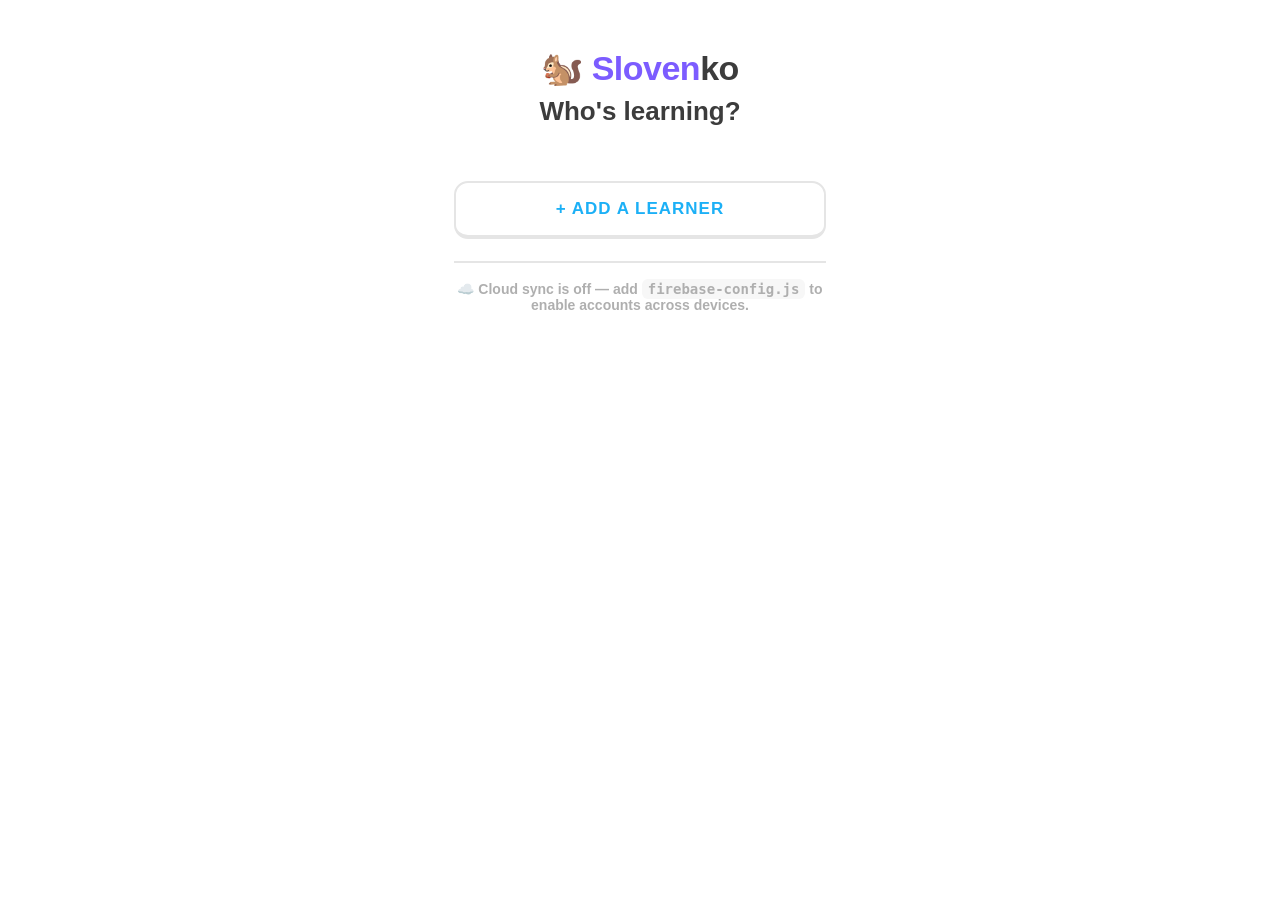
<file: slovenian-app-single-file.html>
<!DOCTYPE html>
<html lang="en">
<head>
<meta charset="UTF-8">
<meta name="viewport" content="width=device-width, initial-scale=1.0">
<title>Slovenko — Learn Slovenian</title>
<style>
:root {
  --green: #7c5cff;
  --green-dark: #5a3ee0;
  --blue: #1cb0f6;
  --purple: #ce82ff;
  --orange: #ff9600;
  --red: #ff4b4b;
  --ink: #3c3c3c;
  --muted: #afafaf;
  --bg: #ffffff;
  --card: #f7f7f7;
  --border: #e5e5e5;
}

* { box-sizing: border-box; margin: 0; padding: 0; }

body {
  font-family: "Trebuchet MS", "Segoe UI", Verdana, sans-serif;
  background: var(--bg);
  color: var(--ink);
  -webkit-font-smoothing: antialiased;
}

#app { max-width: 640px; margin: 0 auto; min-height: 100vh; }

.screen { display: none; min-height: 100vh; padding-bottom: 120px; }
.screen.active { display: block; }

/* ---------- Top bar ---------- */
.topbar {
  display: flex; align-items: center; justify-content: space-between;
  padding: 16px 20px; position: sticky; top: 0; background: #fff; z-index: 5;
  border-bottom: 2px solid var(--border);
}
.brand { font-size: 26px; font-weight: 900; color: var(--green); letter-spacing: -0.5px; }
.brand span { color: var(--ink); }
.stats { display: flex; gap: 18px; }
.stat { font-size: 17px; font-weight: 800; }
.stat.xp { color: var(--orange); }
.stat.streak { color: var(--orange); }
.stat.hearts { color: var(--red); }

/* ---------- Home / units ---------- */
.unit { padding: 8px 20px 24px; }
.unit-header {
  display: flex; align-items: center; gap: 14px;
  border-radius: 16px; padding: 16px 18px; color: #fff; margin: 18px 0 8px;
}
.unit-header .uicon { font-size: 30px; }
.unit-header h2 { font-size: 20px; font-weight: 900; }
.unit-header p { font-size: 13px; opacity: 0.92; font-weight: 700; }

.path { display: flex; flex-direction: column; align-items: center; gap: 10px; padding: 18px 0 8px; }
.node-wrap { display: flex; flex-direction: column; align-items: center; }
.lesson-node {
  width: 74px; height: 74px; border-radius: 24%;
  display: flex; align-items: center; justify-content: center;
  font-size: 30px; cursor: pointer; border: none;
  border-bottom: 6px solid rgba(0,0,0,0.15);
  transition: transform 0.08s ease;
  color: #fff;
}
.lesson-node:active { transform: scale(0.94); }
.lesson-node.locked { background: #e5e5e5 !important; color: #c9c9c9; cursor: not-allowed; border-bottom-color: #d0d0d0; }
.lesson-node.done { background: #ffd900 !important; color: #fff; border-bottom-color: #d4ae00; }
.node-label {
  margin-top: 6px; background: #fff; border: 2px solid var(--border);
  padding: 5px 14px; border-radius: 12px; font-weight: 800; font-size: 13px;
  text-transform: uppercase; letter-spacing: 0.5px; color: var(--ink);
}
.tip-box {
  margin: 14px 4px 0; background: var(--card); border: 2px solid var(--border);
  border-radius: 14px; padding: 12px 16px; font-size: 14px; color: #777; font-weight: 600;
}
.tip-box b { color: var(--ink); }

/* ---------- Lesson screen ---------- */
.lessonbar { display: flex; align-items: center; gap: 14px; padding: 16px 20px; }
.icon-btn {
  border: none; background: none; font-size: 20px; font-weight: 900; color: var(--muted);
  cursor: pointer; padding: 4px 8px;
}
.icon-btn:hover { color: var(--ink); }
.progress { flex: 1; height: 16px; background: var(--border); border-radius: 10px; overflow: hidden; }
#progress-fill { height: 100%; width: 0%; background: var(--green); border-radius: 10px; transition: width 0.3s ease; }

.lesson-head { padding: 4px 24px 12px; }
.lesson-head h2 { font-size: 24px; font-weight: 900; }
.lesson-head p { color: var(--muted); font-weight: 700; font-size: 14px; margin-top: 2px; }

#exercise-area { padding: 8px 24px; }
.ex-prompt { font-size: 22px; font-weight: 800; margin: 10px 0 20px; }
.ex-prompt .dir-tag {
  display: inline-block; font-size: 11px; font-weight: 900; color: var(--muted);
  border: 2px solid var(--border); border-radius: 8px; padding: 2px 8px;
  margin-right: 10px; vertical-align: middle; text-transform: uppercase; letter-spacing: 1px;
}
.ex-hint { color: var(--muted); font-weight: 700; margin-top: -12px; margin-bottom: 16px; font-size: 14px; }

.options { display: grid; grid-template-columns: 1fr 1fr; gap: 12px; }
@media (max-width: 480px) { .options { grid-template-columns: 1fr; } }
.opt-btn {
  border: 2px solid var(--border); background: #fff; border-radius: 14px;
  padding: 16px; font-size: 17px; font-weight: 800; font-family: inherit; color: var(--ink);
  cursor: pointer; border-bottom-width: 4px; text-align: left;
}
.opt-btn:hover:not(:disabled) { background: #f0faff; border-color: #b3e5fc; }
.opt-btn.selected { border-color: var(--blue); background: #e5f6ff; }
.opt-btn.correct { border-color: var(--green); background: #e9fad9; color: var(--green-dark); }
.opt-btn.wrong { border-color: var(--red); background: #ffe5e5; color: var(--red); }
.opt-btn:disabled { cursor: default; }

.fill-sentence { font-size: 24px; font-weight: 800; margin: 10px 0 20px; }
.fill-sentence .blank {
  display: inline-block; min-width: 90px; border-bottom: 3px solid var(--ink);
  text-align: center; color: var(--blue); padding: 0 6px;
}

.wordbank { display: flex; flex-wrap: wrap; gap: 10px; margin-bottom: 16px; }
.answer-area {
  min-height: 60px; border-bottom: 3px dashed var(--muted); display: flex; flex-wrap: wrap;
  gap: 10px; padding: 10px 2px; margin-bottom: 8px;
}
.word-chip {
  border: 2px solid var(--border); background: #fff; border-bottom-width: 4px; border-radius: 12px;
  padding: 10px 16px; font-size: 17px; font-weight: 800; font-family: inherit; cursor: pointer;
}
.word-chip:hover { background: #f4f4f4; }
.word-chip.used { visibility: hidden; }
.word-chip.in-answer { background: #e5f6ff; border-color: #b3e5fc; }

.listen-row { display: flex; align-items: center; gap: 16px; margin: 10px 0 20px; }
.speaker-btn {
  width: 72px; height: 72px; border-radius: 24%; border: none; cursor: pointer;
  background: var(--blue); color: #fff; font-size: 30px; border-bottom: 5px solid #1899d6;
}
.speaker-btn:active { transform: translateY(2px); border-bottom-width: 3px; }
.text-input {
  flex: 1; border: 2px solid var(--border); background: var(--card); border-radius: 14px;
  padding: 14px 16px; font-size: 18px; font-weight: 700; font-family: inherit; color: var(--ink);
}
.text-input:focus { outline: none; border-color: var(--blue); background: #fff; }

.match-grid { display: grid; grid-template-columns: 1fr 1fr; gap: 12px; }
.match-btn {
  border: 2px solid var(--border); background: #fff; border-radius: 14px; border-bottom-width: 4px;
  padding: 14px; font-size: 16px; font-weight: 800; font-family: inherit; cursor: pointer;
}
.match-btn.selected { border-color: var(--blue); background: #e5f6ff; }
.match-btn.matched { border-color: var(--green); background: #e9fad9; color: var(--green-dark); cursor: default; opacity: 0.55; }

/* ---------- Footer ---------- */
.lesson-footer {
  position: fixed; bottom: 0; left: 0; right: 0; max-width: 640px; margin: 0 auto;
  display: flex; align-items: center; justify-content: space-between;
  padding: 16px 24px 24px; background: #fff; border-top: 2px solid var(--border); gap: 14px;
}
.lesson-footer.hidden { display: none; }
#feedback { font-weight: 900; font-size: 17px; }
#feedback.good { color: var(--green-dark); }
#feedback.bad { color: var(--red); }

.btn {
  border: none; border-radius: 14px; padding: 14px 28px; font-size: 16px; font-weight: 900;
  font-family: inherit; cursor: pointer; letter-spacing: 1px; text-transform: uppercase;
}
.btn.primary { background: var(--green); color: #fff; border-bottom: 4px solid var(--green-dark); }
.btn.primary:active { transform: translateY(2px); border-bottom-width: 2px; }
.btn.primary:disabled { background: #e5e5e5; border-bottom-color: #d0d0d0; color: var(--muted); cursor: not-allowed; }
.btn.big { width: 100%; padding: 16px; font-size: 17px; }
.btn.ghost { background: none; color: var(--blue); border: 2px solid var(--border); border-bottom-width: 4px; margin-top: 10px; }

/* ---------- Complete screen ---------- */
#screen-complete { display: none; }
#screen-complete.active { display: flex; align-items: center; justify-content: center; }
.complete-card { text-align: center; padding: 30px; width: 100%; max-width: 420px; }
.complete-emoji { font-size: 72px; margin-bottom: 10px; }
.complete-card h1 { font-size: 30px; font-weight: 900; color: #ffb800; margin-bottom: 6px; }
.complete-card p { color: var(--muted); font-weight: 700; margin-bottom: 24px; }
.complete-stats { display: flex; gap: 14px; margin-bottom: 28px; }
.cstat { flex: 1; border-radius: 16px; padding: 16px; color: #fff; }
.cstat span { display: block; font-size: 12px; font-weight: 900; letter-spacing: 1px; opacity: 0.9; }
.cstat b { font-size: 24px; font-weight: 900; }
.xp-bg { background: var(--orange); }
.acc-bg { background: var(--blue); }

/* ---------- Profile picker ---------- */
.profile-picker { max-width: 420px; margin: 0 auto; padding: 48px 24px; text-align: center; }
.big-brand { font-size: 34px; margin-bottom: 8px; }
.profile-picker h1 { font-size: 26px; font-weight: 900; margin-bottom: 24px; }
#profile-list { display: flex; flex-direction: column; gap: 12px; margin-bottom: 20px; }
.profile-card {
  display: flex; align-items: center; gap: 14px; text-align: left;
  border: 2px solid var(--border); border-bottom-width: 4px; border-radius: 16px;
  padding: 14px 16px; cursor: pointer; background: #fff; position: relative;
}
.profile-card:hover { background: #f0faff; border-color: #b3e5fc; }
.profile-avatar { font-size: 34px; }
.profile-info { flex: 1; display: flex; flex-direction: column; }
.profile-info b { font-size: 18px; font-weight: 900; }
.profile-info span { color: var(--muted); font-weight: 700; font-size: 14px; }
.profile-del { border: none; background: none; color: var(--muted); font-weight: 900; cursor: pointer; font-size: 14px; padding: 6px; }
.profile-del:hover { color: var(--red); }
#profile-create { margin-bottom: 14px; display: flex; flex-direction: column; gap: 14px; }
#profile-create.hidden { display: none; }
.avatar-row { display: flex; justify-content: center; gap: 8px; flex-wrap: wrap; }
.avatar-opt {
  font-size: 26px; width: 52px; height: 52px; border-radius: 14px; cursor: pointer;
  border: 2px solid var(--border); background: #fff;
}
.avatar-opt.selected { border-color: var(--green); background: #e9fad9; }
.profile-chip {
  display: flex; align-items: center; gap: 6px; border: 2px solid var(--border);
  background: #fff; border-radius: 12px; padding: 6px 12px; font-size: 14px;
  font-family: inherit; font-weight: 800; color: var(--ink); cursor: pointer;
}
.profile-chip:hover { background: var(--card); }
.profile-card .cloud-badge { font-size: 14px; }

/* ---------- Cloud sync box ---------- */
#cloud-box { margin-top: 22px; border-top: 2px solid var(--border); padding-top: 18px; display: flex; flex-direction: column; gap: 10px; }
#cloud-form { display: flex; flex-direction: column; gap: 10px; }
#cloud-form.hidden, #cloud-user.hidden, #btn-cloud.hidden { display: none; }
.cloud-msg { color: var(--red); font-weight: 700; font-size: 14px; min-height: 18px; }
.cloud-note { color: var(--muted); font-weight: 600; font-size: 14px; }
.cloud-note code { background: var(--card); padding: 2px 6px; border-radius: 6px; }
.cloud-user { font-weight: 700; color: var(--ink); font-size: 15px; }
.link-btn { border: none; background: none; color: var(--blue); font-weight: 800; cursor: pointer; font-family: inherit; font-size: 14px; }

/* ---------- Modals ---------- */
.modal {
  position: fixed; inset: 0; background: rgba(255,255,255,0.96); z-index: 20;
  display: flex; flex-direction: column; align-items: center; justify-content: flex-end;
  padding: 24px; gap: 18px; padding-bottom: 40px;
}
.modal.hidden { display: none; }
.modal-body { width: 100%; max-width: 480px; text-align: center; }
.modal-body h1 { font-size: 26px; font-weight: 900; margin-bottom: 6px; }
.modal-body.good h1 { color: var(--green-dark); }
.modal-body.bad h1 { color: var(--red); }
.modal-body .correct-answer { color: var(--muted); font-weight: 700; margin-top: 8px; font-size: 16px; }
.modal-body .correct-answer b { color: var(--green-dark); }
.modal-body.failed h1 { color: var(--orange); }
.modal-body p { color: var(--muted); font-weight: 700; }

</style>
</head>
<body>
<noscript>
  <div style="max-width:480px;margin:40px auto;padding:20px;font-family:sans-serif;text-align:center">
    <h1>🐿️ Slovenko</h1>
    <p>This app needs JavaScript. If you're seeing this in a file preview (Quick Look), tap the <b>Share</b> icon and choose <b>Open in Safari</b>.</p>
  </div>
</noscript>
<div id="app">

  <!-- PROFILE PICKER SCREEN -->
  <section id="screen-profiles" class="screen">
    <div class="profile-picker">
      <div class="brand big-brand">🐿️ Sloven<span>ko</span></div>
      <h1>Who's learning?</h1>
      <div id="profile-list"></div>
      <div id="profile-create" class="hidden">
        <input id="profile-name" class="text-input" type="text" maxlength="16" placeholder="Your name" autocomplete="off">
        <div class="avatar-row" id="avatar-row"></div>
        <button id="btn-create-profile" class="btn primary big">START LEARNING</button>
      </div>
      <button id="btn-add-profile" class="btn ghost big">+ Add a learner</button>
      <div id="cloud-box">
        <button id="btn-cloud" class="btn ghost big">☁️ Sign in to sync across devices</button>
        <div id="cloud-form" class="hidden">
          <input id="cloud-email" class="text-input" type="email" placeholder="Email" autocomplete="off">
          <input id="cloud-pass" class="text-input" type="password" placeholder="Password (min 6 chars)">
          <button id="btn-signin" class="btn primary big">SIGN IN</button>
          <button id="btn-signup" class="btn ghost big">CREATE ACCOUNT</button>
          <p id="cloud-msg" class="cloud-msg"></p>
        </div>
        <div id="cloud-user" class="hidden cloud-user">
          ☁️ Synced as <b id="cloud-email-label"></b>
          <button id="btn-signout" class="link-btn">Sign out</button>
        </div>
      </div>
    </div>
  </section>

  <!-- HOME SCREEN -->
  <section id="screen-home" class="screen">
    <header class="topbar">
      <div class="brand">🐿️ Sloven<span>ko</span></div>
      <div class="stats">
        <button id="btn-switch-profile" class="profile-chip" title="Switch learner">
          <span id="profile-chip-avatar">🐿️</span> <b id="profile-chip-name">Learner</b> ▾
        </button>
        <div class="stat streak" title="Streak">🔥 <b id="stat-streak">0</b></div>
        <div class="stat xp" title="XP">⚡ <b id="stat-xp">0</b></div>
      </div>
    </header>
    <div id="units"></div>
  </section>

  <!-- LESSON SCREEN -->
  <section id="screen-lesson" class="screen">
    <header class="lessonbar">
      <button id="btn-quit" class="icon-btn" title="Quit lesson">✕</button>
      <div class="progress"><div id="progress-fill"></div></div>
      <div class="stat hearts" title="Unlimited hearts">❤️ <b id="stat-hearts">∞</b></div>
    </header>
    <div class="lesson-head">
      <h2 id="lesson-title"></h2>
      <p id="lesson-tip"></p>
    </div>
    <div id="exercise-area"></div>
    <footer id="lesson-footer" class="lesson-footer hidden">
      <div id="feedback"></div>
      <button id="btn-check" class="btn primary">CHECK</button>
    </footer>
  </section>

  <!-- LESSON COMPLETE SCREEN -->
  <section id="screen-complete" class="screen">
    <div class="complete-card">
      <div class="complete-emoji">🏆</div>
      <h1>Lesson complete!</h1>
      <p id="complete-sub"></p>
      <div class="complete-stats">
        <div class="cstat xp-bg"><span>TOTAL XP</span><b id="complete-xp">0</b></div>
        <div class="cstat acc-bg"><span>ACCURACY</span><b id="complete-acc">0%</b></div>
      </div>
      <button id="btn-continue" class="btn primary big">CONTINUE</button>
    </div>
  </section>

  <!-- RESULT MODAL -->
  <div id="modal-result" class="modal hidden">
    <div id="modal-body" class="modal-body"></div>
    <button id="btn-modal-next" class="btn primary big">CONTINUE</button>
  </div>

  <!-- LOCKED LESSON / TEST-OUT MODAL -->
  <div id="modal-locked" class="modal hidden">
    <div class="modal-body">
      <div class="complete-emoji">🔑</div>
      <h1>Jump ahead?</h1>
      <p>Finish this lesson to unlock the next one — no need to play every lesson in order!</p>
      <button id="btn-testout" class="btn primary big">TAKE THE TEST</button>
      <button id="btn-locked-close" class="btn ghost big">NOT NOW</button>
    </div>
  </div>

</div>
<script>
/* Slovenian course content for Slovenko */

const UNITS = [
  {
    id: "u1",
    title: "Unit 1 · Basics",
    description: "Say hello and survive your first day",
    color: "#58cc02",
    tip: "Slovenian has informal (ti) and formal (vam) forms. Start with the friendly ti-form.",
    lessons: [
      {
        id: "u1l1",
        title: "Greetings",
        exercises: [
          { type: "choice", dir: "en-sl", prompt: "Hello!", options: ["Živjo", "Adijo", "Hvala", "Prosim"], answer: "Živjo" },
          { type: "choice", dir: "sl-en", prompt: "Dobro jutro", options: ["Good morning", "Good night", "Goodbye", "Good evening"], answer: "Good morning" },
          { type: "choice", dir: "en-sl", prompt: "Goodbye", options: ["Prosim", "Živjo", "Adijo", "Hvala"], answer: "Adijo" },
          { type: "choice", dir: "sl-en", prompt: "Hvala", options: ["Please", "Thank you", "Yes", "Sorry"], answer: "Thank you" },
          { type: "choice", dir: "en-sl", prompt: "Please", options: ["Hvala", "Prosim", "Ne", "Da"], answer: "Prosim" },
          { type: "words", dir: "en-sl", prompt: "Good evening", bank: ["jutro", "Dober", "večer", "noč"], answer: "Dober večer" },
          { type: "listen", prompt: "Type what you hear", answer: "Lahko noč", hint: "Good night" }
        ]
      },
      {
        id: "u1l2",
        title: "Yes, no, sorry",
        exercises: [
          { type: "choice", dir: "en-sl", prompt: "Yes", options: ["Ne", "Mogoče", "Da", "Prosim"], answer: "Da" },
          { type: "choice", dir: "sl-en", prompt: "Ne", options: ["Yes", "No", "Maybe", "Please"], answer: "No" },
          { type: "choice", dir: "en-sl", prompt: "Sorry", options: ["Hvala", "Prosim", "Živjo", "Oprosti"], answer: "Oprosti" },
          { type: "choice", dir: "sl-en", prompt: "Oprosti", options: ["Sorry", "Thank you", "Hello", "Bye"], answer: "Sorry" },
          { type: "fill", sentence: "Dobro ___", gloss: "I am fine — fill in the verb", options: ["sem", "si", "je", "smo"], answer: "sem" },
          { type: "choice", dir: "en-sl", prompt: "I don't understand", options: ["Ne razumem", "Razumem", "Govorim", "Vidim"], answer: "Ne razumem" },
          { type: "words", dir: "sl-en", prompt: "Ne razumem", bank: ["Ne", "razumem", "vidim", "slišim"], answer: "Ne razumem" },
          { type: "listen", prompt: "Type what you hear", answer: "Hvala lepa", hint: "Thank you very much" }
        ]
      },
      {
        id: "u1l3",
        title: "Introductions",
        exercises: [
          { type: "choice", dir: "en-sl", prompt: "How are you? (to a friend)", options: ["Kako si?", "Kako ste?", "Kako vam je ime?", "Kje si?"], answer: "Kako si?" },
          { type: "choice", dir: "sl-en", prompt: "Kako si?", options: ["How are you?", "Where are you?", "What's your name?", "How old are you?"], answer: "How are you?" },
          { type: "choice", dir: "en-sl", prompt: "I am fine", options: ["Dobro sem", "Slabo sem", "Tu sem", "Hvala"], answer: "Dobro sem" },
          { type: "choice", dir: "sl-en", prompt: "Dobro sem", options: ["I am fine", "I am bad", "Thank you", "Excuse me"], answer: "I am fine" },
          { type: "choice", dir: "en-sl", prompt: "What's your name?", options: ["Kako ti je ime?", "Koliko si star?", "Kje živiš?", "Kako si?"], answer: "Kako ti je ime?" },
          { type: "fill", sentence: "Jaz ___ Ana.", gloss: "I am Ana", options: ["sem", "si", "je", "sva"], answer: "sem" },
          { type: "words", dir: "en-sl", prompt: "What's your name? (formal)", bank: ["Kako", "vam", "je", "ime", "si"], answer: "Kako vam je ime" },
          { type: "choice", dir: "en-sl", prompt: "Nice to meet you", options: ["Me veseli", "Adijo", "Na svidenje", "Prosim"], answer: "Me veseli" }
        ]
      }
    ]
  },
  {
    id: "u2",
    title: "Unit 2 · Food & drink",
    description: "Order food and drinks like a local",
    color: "#1cb0f6",
    tip: "Slovenian nouns have genders: masculine (kruh), feminine (voda), neuter (jabolko).",
    lessons: [
      {
        id: "u2l1",
        title: "Food basics",
        exercises: [
          { type: "choice", dir: "en-sl", prompt: "bread", options: ["voda", "kruh", "mleko", "sir"], answer: "kruh" },
          { type: "choice", dir: "sl-en", prompt: "Kruh", options: ["Milk", "Bread", "Cheese", "Water"], answer: "Bread" },
          { type: "choice", dir: "en-sl", prompt: "water", options: ["pivo", "voda", "kava", "sok"], answer: "voda" },
          { type: "choice", dir: "en-sl", prompt: "apple", options: ["hruška", "jabolko", "banana", "pomaranča"], answer: "jabolko" },
          { type: "choice", dir: "sl-en", prompt: "Jabolko", options: ["Pear", "Apple", "Banana", "Orange"], answer: "Apple" },
          { type: "choice", dir: "en-sl", prompt: "I eat bread", options: ["Pijem vodo", "Jem kruh", "Ješ jabolko", "Je kruh"], answer: "Jem kruh" },
          { type: "fill", sentence: "___ je voda.", gloss: "This is water", options: ["To", "Ti", "Jaz", "On"], answer: "To" },
          { type: "listen", prompt: "Type what you hear", answer: "Jabolko, prosim", hint: "An apple, please" }
        ]
      },
      {
        id: "u2l2",
        title: "Drinks & ordering",
        exercises: [
          { type: "choice", dir: "en-sl", prompt: "beer", options: ["voda", "kava", "pivo", "mleko"], answer: "pivo" },
          { type: "choice", dir: "en-sl", prompt: "coffee", options: ["čaj", "pivo", "kava", "sok"], answer: "kava" },
          { type: "choice", dir: "sl-en", prompt: "Mleko", options: ["Beer", "Tea", "Milk", "Juice"], answer: "Milk" },
          { type: "choice", dir: "en-sl", prompt: "tea", options: ["čokolada", "čaj", "kava", "voda"], answer: "čaj" },
          { type: "choice", dir: "en-sl", prompt: "I drink water", options: ["Jem kruh", "Pijem vodo", "Piješ čaj", "To je mleko"], answer: "Pijem vodo" },
          { type: "words", dir: "en-sl", prompt: "One beer, please", bank: ["dve", "pivo", "Prosim", "eno", "kavi"], answer: "Prosim eno pivo" },
          { type: "choice", dir: "en-sl", prompt: "Delicious!", options: ["Okusno!", "Slabo!", "Dragо!", "Hvala!"], answer: "Okusno!" },
          { type: "listen", prompt: "Type what you hear", answer: "Kava, prosim", hint: "Coffee, please" }
        ]
      },
      {
        id: "u2l3",
        title: "At the restaurant",
        exercises: [
          { type: "choice", dir: "en-sl", prompt: "The menu, please", options: ["Račun, prosim", "Jedilni list, prosim", "Hrana, prosim", "Voda, prosim"], answer: "Jedilni list, prosim" },
          { type: "choice", dir: "sl-en", prompt: "Račun, prosim", options: ["The menu, please", "The bill, please", "More water", "I'm hungry"], answer: "The bill, please" },
          { type: "choice", dir: "en-sl", prompt: "I would like tea", options: ["Rad bi čaj", "Rad pijem čaj", "Imam čaj", "Čaj je tu"], answer: "Rad bi čaj" },
          { type: "choice", dir: "sl-en", prompt: "Vse je okusno", options: ["Everything is delicious", "Nothing is tasty", "The food is bad", "I am thirsty"], answer: "Everything is delicious" },
          { type: "fill", sentence: "Je ___ hrana okusna?", gloss: "Is this food tasty?", options: ["ta", "to", "ti", "tisto"], answer: "ta" },
          { type: "words", dir: "en-sl", prompt: "Everything is good", bank: ["Vse", "je", "dobro", "slabo"], answer: "Vse je dobro" },
          { type: "match", prompt: "Match the pairs", pairs: [["water", "voda"], ["bread", "kruh"], ["beer", "pivo"], ["coffee", "kava"]] },
          { type: "listen", prompt: "Type what you hear", answer: "Eno mleko, prosim", hint: "One milk, please" }
        ]
      }
    ]
  },
  {
    id: "u3",
    title: "Unit 3 · People & family",
    description: "Talk about yourself and your loved ones",
    color: "#ce82ff",
    tip: "Slovenian has a dual: two people are 'dva moža' (masc.) but 'dve ženski' (fem.).",
    lessons: [
      {
        id: "u3l1",
        title: "People",
        exercises: [
          { type: "choice", dir: "en-sl", prompt: "man", options: ["ženska", "moški", "otrok", "pes"], answer: "moški" },
          { type: "choice", dir: "en-sl", prompt: "woman", options: ["moški", "deklica", "ženska", "mačka"], answer: "ženska" },
          { type: "choice", dir: "sl-en", prompt: "Deček", options: ["Girl", "Boy", "Child", "Man"], answer: "Boy" },
          { type: "choice", dir: "en-sl", prompt: "girl", options: ["deček", "deklica", "ženska", "sestra"], answer: "deklica" },
          { type: "choice", dir: "en-sl", prompt: "child", options: ["otrok", "pes", "brat", "hiša"], answer: "otrok" },
          { type: "choice", dir: "sl-en", prompt: "Prijatelj", options: ["Brother", "Friend", "Teacher", "Neighbor"], answer: "Friend" },
          { type: "words", dir: "en-sl", prompt: "This is a woman", bank: ["To", "je", "ženska", "moški"], answer: "To je ženska" },
          { type: "listen", prompt: "Type what you hear", answer: "On je prijatelj", hint: "He is a friend" }
        ]
      },
      {
        id: "u3l2",
        title: "Family",
        exercises: [
          { type: "choice", dir: "en-sl", prompt: "mother", options: ["oče", "sestra", "mama", "teta"], answer: "mama" },
          { type: "choice", dir: "en-sl", prompt: "father", options: ["mama", "brat", "oče", "stric"], answer: "oče" },
          { type: "choice", dir: "sl-en", prompt: "Brat", options: ["Sister", "Father", "Brother", "Son"], answer: "Brother" },
          { type: "choice", dir: "en-sl", prompt: "sister", options: ["brat", "sestra", "mama", "hči"], answer: "sestra" },
          { type: "choice", dir: "en-sl", prompt: "family", options: ["hiša", "družina", "šola", "mesto"], answer: "družina" },
          { type: "choice", dir: "sl-en", prompt: "Družina", options: ["House", "School", "Family", "City"], answer: "Family" },
          { type: "fill", sentence: "To je moja ___.", gloss: "This is my family", options: ["družina", "hiša", "šola", "miza"], answer: "družina" },
          { type: "words", dir: "en-sl", prompt: "My father", bank: ["Moj", "oče", "mama", "je", "brat"], answer: "Moj oče" }
        ]
      },
      {
        id: "u3l3",
        title: "Pronouns & love",
        exercises: [
          { type: "choice", dir: "en-sl", prompt: "I", options: ["ti", "jaz", "on", "mi"], answer: "jaz" },
          { type: "choice", dir: "en-sl", prompt: "you (sg.)", options: ["jaz", "on", "ti", "vi"], answer: "ti" },
          { type: "choice", dir: "sl-en", prompt: "Ona", options: ["He", "She", "We", "They"], answer: "She" },
          { type: "choice", dir: "en-sl", prompt: "we", options: ["jaz", "ti", "oni", "mi"], answer: "mi" },
          { type: "choice", dir: "sl-en", prompt: "Oni", options: ["We", "You (pl.)", "They", "I"], answer: "They" },
          { type: "words", dir: "en-sl", prompt: "I am here", bank: ["Jaz", "sem", "tu", "si", "on"], answer: "Jaz sem tu" },
          { type: "choice", dir: "en-sl", prompt: "I love you", options: ["Ljubim te", "Vidim te", "Slišim te", "Čakam te"], answer: "Ljubim te" },
          { type: "match", prompt: "Match the pairs", pairs: [["I", "jaz"], ["you", "ti"], ["he", "on"], ["she", "ona"]] }
        ]
      }
    ]
  },
  {
    id: "u4",
    title: "Unit 4 · Around town",
    description: "Numbers, colors and getting around",
    color: "#ff9600",
    tip: "Slovenian has 6 grammatical cases — word endings change depending on their role in the sentence.",
    lessons: [
      {
        id: "u4l1",
        title: "Numbers 1–5",
        exercises: [
          { type: "choice", dir: "en-sl", prompt: "one", options: ["ena", "dva", "tri", "štiri"], answer: "ena" },
          { type: "choice", dir: "en-sl", prompt: "two", options: ["ena", "pet", "dva", "tri"], answer: "dva" },
          { type: "choice", dir: "sl-en", prompt: "tri", options: ["two", "four", "five", "three"], answer: "three" },
          { type: "choice", dir: "en-sl", prompt: "four", options: ["tri", "pet", "šest", "štiri"], answer: "štiri" },
          { type: "choice", dir: "sl-en", prompt: "pet", options: ["four", "six", "five", "ten"], answer: "five" },
          { type: "words", dir: "en-sl", prompt: "three apples", bank: ["Tri", "jabolka", "dve", "ena", "jabolko"], answer: "Tri jabolka" },
          { type: "match", prompt: "Match the pairs", pairs: [["one", "ena"], ["two", "dva"], ["three", "tri"], ["four", "štiri"]] },
          { type: "listen", prompt: "Type what you hear", answer: "Štiri kave", hint: "Four coffees" }
        ]
      },
      {
        id: "u4l2",
        title: "Colors",
        exercises: [
          { type: "choice", dir: "en-sl", prompt: "red", options: ["moder", "rdeč", "zelen", "bel"], answer: "rdeč" },
          { type: "choice", dir: "en-sl", prompt: "blue", options: ["črn", "rumen", "moder", "zelen"], answer: "moder" },
          { type: "choice", dir: "sl-en", prompt: "Zelen", options: ["Yellow", "Green", "Black", "White"], answer: "Green" },
          { type: "choice", dir: "en-sl", prompt: "white", options: ["črn", "bel", "rdeč", "moder"], answer: "bel" },
          { type: "choice", dir: "en-sl", prompt: "black", options: ["bel", "rumen", "črn", "zelen"], answer: "črn" },
          { type: "fill", sentence: "Avto je ___.", gloss: "The car is red", options: ["rdeč", "moder", "bel", "zelen"], answer: "rdeč" },
          { type: "words", dir: "en-sl", prompt: "a green apple", bank: ["Zeleno", "jabolko", "rdeče", "modro"], answer: "Zeleno jabolko" },
          { type: "match", prompt: "Match the pairs", pairs: [["red", "rdeč"], ["blue", "moder"], ["green", "zelen"], ["white", "bel"]] }
        ]
      },
      {
        id: "u4l3",
        title: "Places & directions",
        exercises: [
          { type: "choice", dir: "en-sl", prompt: "house", options: ["šola", "mesto", "hiša", "trgovina"], answer: "hiša" },
          { type: "choice", dir: "en-sl", prompt: "school", options: ["hiša", "šola", "bolnišnica", "park"], answer: "šola" },
          { type: "choice", dir: "sl-en", prompt: "Mesto", options: ["Village", "City", "House", "Street"], answer: "City" },
          { type: "choice", dir: "en-sl", prompt: "Where?", options: ["Kdaj?", "Kdo?", "Kje?", "Zakaj?"], answer: "Kje?" },
          { type: "choice", dir: "sl-en", prompt: "Kje si?", options: ["Who are you?", "Where are you?", "When are you?", "Why are you?"], answer: "Where are you?" },
          { type: "choice", dir: "en-sl", prompt: "Welcome", options: ["Adijo", "Dobrodošli", "Živjo", "Oprosti"], answer: "Dobrodošli" },
          { type: "words", dir: "en-sl", prompt: "Welcome to Slovenia", bank: ["Dobrodošli", "v", "Sloveniji", "na", "Sloveniji"], answer: "Dobrodošli v Sloveniji" },
          { type: "listen", prompt: "Type what you hear", answer: "Kje je šola", hint: "Where is the school" }
        ]
      }
    ]
  }
];

function findLesson(id) {
  for (const u of UNITS) for (const l of u.lessons) if (l.id === id) return { unit: u, lesson: l };
  return null;
}

</script>
<script>
/* Slovenko — generated course content.
   Adds 36 topic units (3 lessons each) on top of the hand-written units.
   Deterministic: same seed -> same lessons, so tests are stable. */

const TOPICS = [
  { name: "Animals", tip: "Many animal names are also used for people (pes = dog, but 'medved' = bear).",
    words: [["pes","dog"],["mačka","cat"],["konj","horse"],["krava","cow"],["prašič","pig"],["ovca","sheep"],["kokoš","chicken"],["raca","duck"],["lev","lion"],["tiger","tiger"],["volk","wolf"],["medved","bear"],["zajec","rabbit"],["ptica","bird"]],
    sentences: [["Imam psa.","I have a dog."],["Mačka spi.","The cat is sleeping."],["Konj teče.","The horse is running."],["Pes laja.","The dog is barking."]] },
  { name: "Weather", tip: "Weather verbs: 'dežuje' (it's raining), 'sneži' (it's snowing).",
    words: [["sonce","sun"],["dež","rain"],["sneg","snow"],["veter","wind"],["oblak","cloud"],["nevihta","storm"],["megla","fog"],["vroče","hot"],["mrzlo","cold"],["sončno","sunny"]],
    sentences: [["Danes je sončno.","Today is sunny."],["Dežuje.","It's raining."],["Zunaj je mrzlo.","It's cold outside."],["Veter piha.","The wind is blowing."]] },
  { name: "Days & time", tip: "Days are lowercase in Slovenian; capitalize only at the start of a sentence.",
    words: [["ponedeljek","Monday"],["torek","Tuesday"],["sreda","Wednesday"],["četrtek","Thursday"],["petek","Friday"],["sobota","Saturday"],["nedelja","Sunday"],["jutro","morning"],["popoldne","afternoon"],["zvečer","evening"],["ura","hour / clock"]],
    sentences: [["Danes je ponedeljek.","Today is Monday."],["Zjutraj pijem kavo.","In the morning I drink coffee."],["Zvečer grem spat.","In the evening I go to sleep."]] },
  { name: "Body parts", tip: "'Boli me…' (it hurts me) is the standard way to say you have a pain.",
    words: [["glava","head"],["roki","arms / hands"],["noga","leg / foot"],["oko","eye"],["ujo","ear"],["nos","nose"],["usta","mouth"],["zobje","teeth"],["trebuh","stomach"],["srce","heart"]],
    sentences: [["Boli me glava.","My head hurts."],["Imam dve roki.","I have two arms."],["Oči me bolijo.","My eyes hurt."]] },
  { name: "Clothing", tip: "'Obleci' is the imperative: 'Obleci jakno!' = Put on your jacket!",
    words: [["majica","t-shirt"],["hlače","pants"],["obleka","dress"],["srajca","shirt"],["čevlji","shoes"],["nogavice","socks"],["kapa","hat"],["šal","scarf"],["jakna","jacket"],["rokavice","gloves"]],
    sentences: [["Obleci jakno!","Put on your jacket!"],["Kupi nove čevlje.","Buy new shoes."],["Imam rdeč šal.","I have a red scarf."]] },
  { name: "House & furniture", tip: "'Na' + location: 'na mizi' = on the table.",
    words: [["miza","table"],["stol","chair"],["postelja","bed"],["omara","wardrobe"],["luč","lamp"],["okno","window"],["vrata","door"],["stena","wall"],["tla","floor"],["hladilnik","fridge"]],
    sentences: [["Sedim na stolu.","I'm sitting on the chair."],["Okno je odprto.","The window is open."],["Postelja je udobna.","The bed is comfortable."]] },
  { name: "Transport", tip: "'Z' + instrumental: 'z vlakom' = by train, 'z avionom' = by plane.",
    words: [["avto","car"],["vlak","train"],["letalo","airplane"],["avtobus","bus"],["kolo","bicycle"],["ladja","ship"],["postaja","station"],["vozovnica","ticket"],["prtljaga","luggage"],["potni list","passport"]],
    sentences: [["Grem z vlakom.","I'm going by train."],["Kje je postaja?","Where is the station?"],["Imam vozovnico.","I have a ticket."]] },
  { name: "School & work", tip: "'Naloga' = homework/task; 'izpit' = exam.",
    words: [["učitelj","teacher"],["učenec","student"],["knjiga","book"],["zvezek","notebook"],["svinčnik","pencil"],["pisalo","pen"],["papir","paper"],["naloga","homework"],["izpit","exam"],["pisarna","office"]],
    sentences: [["Berem knjigo.","I'm reading a book."],["Napiši nalogo!","Do your homework!"],["Učitelj poučuje.","The teacher is teaching."]] },
  { name: "Daily routine", tip: "Reflexive verbs end in -se: 'zbudim se' = I wake up.",
    words: [["zbuditi se","to wake up"],["umiti se","to wash"],["jesti","to eat"],["piti","to drink"],["spati","to sleep"],["delati","to work"],["hoditi","to walk"],["teči","to run"],["počivati","to rest"]],
    sentences: [["Zjutraj se zbudim.","I wake up in the morning."],["Rad tečem.","I like running."],["Zvečer počivam.","I rest in the evening."]] },
  { name: "Shopping", tip: "'Koliko stane?' = How much does it cost? — the shopkeeper's best friend.",
    words: [["trgovina","shop"],["trg","market"],["denar","money"],["cena","price"],["nakup","purchase"],["prodajalec","shop assistant"],["kupec","customer"],["vrečka","bag"],["spletna trgovina","online shop"]],
    sentences: [["Grem v trgovino.","I'm going to the shop."],["Koliko stane?","How much does it cost?"],["Plačam z denarjem.","I'm paying with money."]] },
  { name: "Health", tip: "'Pojdi k zdravniku' = Go to the doctor. 'V lekarni' = at the pharmacy.",
    words: [["zdravnik","doctor"],["bolnišnica","hospital"],["zdravilo","medicine"],["tableta","pill"],["bolečina","pain"],["vročina","fever"],["lekarna","pharmacy"],["bolnik","patient"]],
    sentences: [["Boli me trebuh.","My stomach hurts."],["Pojdi k zdravniku.","Go to the doctor."],["Kupi zdravila v lekarni.","Buy medicine at the pharmacy."]] },
  { name: "Sports", tip: "'Igrati' + sport: 'igram nogomet' = I play football.",
    words: [["nogomet","football"],["košarka","basketball"],["tenis","tennis"],["plavanje","swimming"],["smučanje","skiing"],["tek","running"],["telovadba","gym workout"],["ekipa","team"],["tekma","match"],["zmaga","victory"]],
    sentences: [["Igram nogomet.","I play football."],["Rad plavam.","I like swimming."],["Zmaga je super!","Winning is great!"]] },
  { name: "Hobbies", tip: "'Rad berem' = I like reading (literally: I willingly read).",
    words: [["branje","reading"],["glasba","music"],["slikanje","painting"],["kuhanje","cooking"],["vrtnarjenje","gardening"],["fotografija","photography"],["potovanje","travelling"],["igranje iger","gaming"]],
    sentences: [["Rad berem.","I like reading."],["Poslušam glasbo.","I listen to music."],["Fotografiram naravo.","I photograph nature."]] },
  { name: "Technology", tip: "Slovenian borrows many tech words: 'aplikacija', 'geslo', 'računalnik'.",
    words: [["telefon","phone"],["računalnik","computer"],["internet","internet"],["aplikacija","app"],["geslo","password"],["e-pošta","email"],["tipkovnica","keyboard"],["zaslon","screen"]],
    sentences: [["Odpri aplikacijo.","Open the app."],["Vnesi geslo.","Enter the password."],["Računalnik je nov.","The computer is new."]] },
  { name: "City & services", tip: "Public services: banka (bank), pošta (post office), policija (police).",
    words: [["banka","bank"],["pošta","post office"],["policija","police"],["muzej","museum"],["knjižnica","library"],["park","park"],["restavracija","restaurant"],["supermarket","supermarket"]],
    sentences: [["Pošiljam pismo na pošti.","I'm mailing a letter at the post office."],["Grem v knjižnico.","I'm going to the library."],["Muzej je zanimiv.","The museum is interesting."]] },
  { name: "Feelings", tip: "'Sem srečen' = I am happy (verb 'biti' + adjective).",
    words: [["sreča","happiness"],["žalost","sadness"],["jeza","anger"],["strah","fear"],["ljubezen","love"],["presenečenje","surprise"]],
    sentences: [["Sem srečen!","I'm happy!"],["Žalosten sem.","I'm sad."],["To me jezi.","That annoys me."]] },
  { name: "Kitchen", tip: "Imperatives: 'Skuhaj!' = Cook! 'Jem z vilicami.' = I eat with a fork.",
    words: [["lonec","pot"],["ponev","pan"],["nož","knife"],["vilice","fork"],["žlica","spoon"],["krožnik","plate"],["skodelica","cup"],["štedilnik","stove"]],
    sentences: [["Skuhaj juho!","Cook the soup!"],["Jem z vilicami.","I eat with a fork."],["Lonec je na štedilniku.","The pot is on the stove."]] },
  { name: "Nature", tip: "'Grem v gozd' = I'm going into the forest ('v' + accusative).",
    words: [["drevo","tree"],["roža","flower"],["trava","grass"],["gora","mountain"],["reka","river"],["morje","sea"],["jezero","lake"],["gozd","forest"],["nebo","sky"]],
    sentences: [["Grem v gozd.","I'm going into the forest."],["Reka je lepa.","The river is beautiful."],["Gledam nebo.","I'm looking at the sky."]] },
  { name: "Fruit & vegetables", tip: "'Kupi zelenjavo' = Buy vegetables (fresh at the market!).",
    words: [["hruška","pear"],["banana","banana"],["pomaranča","orange"],["grozdje","grapes"],["krompir","potato"],["korenje","carrot"],["čebula","onion"],["paradižnik","tomato"],["kumara","cucumber"]],
    sentences: [["Jem jabolko.","I'm eating an apple."],["Kupi zelenjavo.","Buy vegetables."],["Grozdje je sladko.","Grapes are sweet."]] },
  { name: "Meals", tip: "'Skuham juho' = I'm cooking soup; 'juha' is a classic Slovenian soup.",
    words: [["meso","meat"],["piščanec","chicken"],["riba","fish"],["riž","rice"],["juha","soup"],["solata","salad"],["sendvič","sandwich"],["sladica","dessert"]],
    sentences: [["Skuham juho.","I'm cooking soup."],["Rad jem ribo.","I like eating fish."],["Za sladico jem torto.","For dessert I eat cake."]] },
  { name: "More drinks", tip: "'Naročim kozarec vina' = I order a glass of wine.",
    words: [["sok","juice"],["vino","wine"],["žganje","brandy / rakija"],["koktajl","cocktail"]],
    sentences: [["Naročim kozarec vina.","I order a glass of wine."],["Sok je svež.","The juice is fresh."],["Pijem čaj.","I drink tea."]] },
  { name: "Family 2", tip: "Diminutives: 'sinček' = little son. 'Vnuk/vnukinja' = grandson/granddaughter.",
    words: [["sin","son"],["hči","daughter"],["vnuk","grandson"],["vnukinja","granddaughter"],["stric","uncle"],["teta","aunt"],["bratranec","cousin"]],
    sentences: [["Imam dva otroka.","I have two children."],["Moj sin je pameten.","My son is smart."],["Teta živi v mestu.","My aunt lives in the city."]] },
  { name: "Rooms of the house", tip: "'Spi v spalnici' = He/she sleeps in the bedroom.",
    words: [["spalnica","bedroom"],["kuhinja","kitchen"],["dnevna soba","living room"],["kopalnica","bathroom"],["garaža","garage"],["balkon","balcony"],["vrt","garden"],["dvorišče","yard"]],
    sentences: [["Spim v spalnici.","We sleep in the bedroom."],["Kuhinja je velika.","The kitchen is big."],["Sedimo na balkonu.","We're sitting on the balcony."]] },
  { name: "Travel 2", tip: "'Imamo rezervacijo' = We have a reservation.",
    words: [["letališče","airport"],["hotel","hotel"],["kamp","campsite"],["potovanje","trip"],["zemljevid","map"],["navigacija","navigation"],["carina","customs"]],
    sentences: [["Pristanemo na letališču.","We land at the airport."],["Imamo rezervacijo v hotelu.","We have a hotel reservation."],["Pokaži zemljevid!","Show the map!"]] },
  { name: "Questions", tip: "Question words: kaj (what), kdo (who), kje (where), kdaj (when), zakaj (why), koliko (how much), kako (how).",
    words: [["kaj","what"],["kdo","who"],["kje","where"],["kdaj","when"],["zakaj","why"],["koliko","how much"],["kako","how"]],
    sentences: [["Kaj je to?","What is this?"],["Kdo si ti?","Who are you?"],["Koliko stane?","How much does it cost?"]] },
  { name: "Prepositions", tip: "Prepositions change the case: 'na mizi' (on the table), 'pod drevesom' (under the tree).",
    words: [["v","in / into"],["na","on"],["pod","under"],["nad","above"],["pred","in front of"],["za","behind"],["med","between"],["blizu","near"],["daleč","far"]],
    sentences: [["Knjiga je na mizi.","The book is on the table."],["Sedim pod drevesom.","I'm sitting under the tree."],["Hiša je blizu reke.","The house is near the river."]] },
  { name: "Adjectives", tip: "Adjectives agree with the noun's gender: 'lep dan' (masc.), 'lepa hiša' (fem.).",
    words: [["velik","big"],["majhen","small"],["lep","beautiful"],["grd","ugly"],["pameten","smart"],["prijazen","kind"],["hiter","fast"],["počasen","slow"],["nov","new"],["star","old"]],
    sentences: [["To je lep dan.","It's a beautiful day."],["Avto je hiter.","The car is fast."],["Hiša je velika.","The house is big."]] },
  { name: "Common verbs 1", tip: "'Biti' (to be): jaz sem, ti si, on/ona je, mi smo, vi ste, oni so.",
    words: [["biti","to be"],["imeti","to have"],["delati","to do / work"],["iti","to go"],["videti","to see"],["slišati","to hear"],["govoriti","to speak"],["brati","to read"],["pisati","to write"]],
    sentences: [["Jaz sem srečen.","I am happy."],["Imam telefon.","I have a phone."],["Grem domov.","I'm going home."]] },
  { name: "Common verbs 2", tip: "'Kupiti' (to buy), 'odpreti' (to open), 'začeti' (to start).",
    words: [["kupiti","to buy"],["prodati","to sell"],["odpreti","to open"],["zapreti","to close"],["začeti","to start"],["končati","to finish"],["ljubiti","to love"],["čakati","to wait"]],
    sentences: [["Kupim kruh.","I'll buy bread."],["Odpri vrata!","Open the door!"],["Začnimo!","Let's start!"]] },
  { name: "Numbers 6–20", tip: "Count: šest, sedem, osem, devet, deset… dvajset (20).",
    words: [["šest","six"],["sedem","seven"],["osem","eight"],["devet","nine"],["deset","ten"],["enajst","eleven"],["dvanajst","twelve"],["trinajst","thirteen"],["štirinajst","fourteen"],["petnajst","fifteen"],["šestnajst","sixteen"],["sedemnajst","seventeen"],["osemnajst","eighteen"],["devetnajst","nineteen"],["dvajset","twenty"]],
    sentences: [["Imam deset prstov.","I have ten fingers."],["Štejem do dvajset.","I count to twenty."]] },
  { name: "Time words", tip: "'Jutri' = tomorrow, 'včeraj' = yesterday, 'zdaj' = now.",
    words: [["prvi","first"],["drugi","second"],["tretji","third"],["zadnji","last"],["jutri","tomorrow"],["včeraj","yesterday"],["danes","today"],["zdaj","now"]],
    sentences: [["Jutri grem.","I'm going tomorrow."],["Včeraj sem bil doma.","Yesterday I was at home."],["Zdaj grem.","I'm going now."]] },
  { name: "Work & money", tip: "'Služba' = job, 'plača' = salary, 'račun' = bill/invoice.",
    words: [["služba","job"],["plača","salary"],["račun","bill"],["pogodba","contract"],["šef","boss"],["sestanek","meeting"]],
    sentences: [["Imam novo službo.","I have a new job."],["Plača je dobra.","The salary is good."],["Imamo sestanek ob desetih.","We have a meeting at ten."]] },
  { name: "Emergencies", tip: "112 is the EU emergency number — works everywhere in Europe.",
    words: [["pomoč","help"],["klicati","to call"],["112","emergency number"],["ogenj","fire"],["nesreča","accident"]],
    sentences: [["Pokliči pomoč!","Call for help!"],["Ogenj! Pokličite 112!","Fire! Call 112!"]] },
  { name: "Holidays", tip: "'Vesele praznike!' = Happy holidays!",
    words: [["božič","Christmas"],["novo leto","New Year"],["velika noč","Easter"],["rojstni dan","birthday"],["praznik","holiday"]],
    sentences: [["Vesele božične praznike!","Merry Christmas!"],["Danes je moj rojstni dan.","Today is my birthday."]] },
  { name: "At the restaurant 2", tip: "'Natakar, račun prosim!' = Waiter, the bill please!",
    words: [["natakar","waiter"],["naročilo","order"],["priporočilo","recommendation"],["začimba","spice"]],
    sentences: [["Natakar, račun prosim!","Waiter, the bill please!"],["Naročim juho.","I'll order the soup."],["Kaj priporočate?","What do you recommend?"]] },
  { name: "Politeness", tip: "The magic words: prosim (please), hvala (thank you), oprosti (sorry).",
    words: [["dober dan","good day"],["na svidenje","goodbye"],["dobrodošli","welcome"],["hvala lepa","thank you very much"],["prosim, vstopite","please, come in"]],
    sentences: [["Dober dan!","Good day!"],["Na svidenje!","Goodbye!"],["Hvala lepa!","Thank you very much!"]] },
  { name: "Around the home 2", tip: "Diminutives soften everything: 'hišica' = little house.",
    words: [["hiša","house"],["stanovanje","apartment"],["hišica","little house"],["zgradba","building"],["dvigalo","elevator"],["stopnice","stairs"],["streha","roof"],["dimnik","chimney"]],
    sentences: [["Živim v stanovanju.","I live in an apartment."],["Hiša ima veliko streho.","The house has a big roof."],["Grem po stopnicah.","I'm going up the stairs."]] },
  { name: "At the doctor 2", tip: "'Kaj vas boli?' = What hurts you? — the doctor will ask this.",
    words: [["glavobol","headache"],["kašelj","cough"],["gripa","flu"],["zobobol","toothache"],["prehlad","cold"],["zlom","fracture"],["obliž","band-aid"]],
    sentences: [["Imam glavobol.","I have a headache."],["Kašljam.","I'm coughing."],["Imam vročino.","I have a fever."]] }
];

function mulberry32(seed) {
  return function () {
    seed |= 0; seed = (seed + 0x6D2B79F5) | 0;
    let t = Math.imul(seed ^ (seed >>> 15), 1 | seed);
    t = (t + Math.imul(t ^ (t >>> 7), 61 | t)) ^ t;
    return ((t ^ (t >>> 14)) >>> 0) / 4294967296;
  };
}

function sample(rng, arr, n) {
  const a = arr.slice();
  for (let i = a.length - 1; i > 0; i--) {
    const j = Math.floor(rng() * (i + 1));
    [a[i], a[j]] = [a[j], a[i]];
  }
  return a.slice(0, n);
}

function pickDistractors(rng, pool, answer, n) {
  const out = [];
  const candidates = pool.filter(x => x !== answer);
  for (const c of sample(rng, candidates, candidates.length)) {
    if (out.length >= n) break;
    out.push(c);
  }
  return out;
}

function genTopicUnit(topic, ti) {
  const rng = mulberry32(1000 + ti * 77);
  const slPool = topic.words.map(w => w[0]);
  const enPool = topic.words.map(w => w[1]);
  const lessons = [];

  function vocabLesson(idx, title, words) {
    const ex = [];
    words.forEach((w, i) => {
      const enToSl = (i + ti) % 2 === 0;
      const pool = enToSl ? enPool : slPool;
      const answer = enToSl ? w[0] : w[1];
      const prompt = enToSl ? w[1] : w[0];
      ex.push({
        type: "choice", dir: enToSl ? "en-sl" : "sl-en", prompt,
        options: sample(rng, [answer, ...pickDistractors(rng, pool, answer, 3)], 4),
        answer
      });
    });
    const pairs = sample(rng, topic.words, 4).map(w => [w[1], w[0]]);
    ex.push({ type: "match", prompt: "Match the pairs", pairs });
    const s = topic.sentences[idx % topic.sentences.length];
    ex.push({
      type: "words", dir: "en-sl", prompt: s[1],
      bank: sample(rng, [...s[0].replace(/[.!?,]/g, "").split(" "), ...pickDistractors(rng, slPool, s[0], 2)], 99),
      answer: s[0].replace(/[.!?,]/g, "")
    });
    return { id: "g" + ti + "l" + idx, title, exercises: ex };
  }

  function sentenceLesson(idx, title) {
    const ex = [];
    topic.sentences.forEach((s, i) => {
      const enToSl = (i + ti) % 2 === 0;
      const pool = enToSl ? enPool.concat(topic.sentences.map(x => x[1])) : slPool.concat(topic.sentences.map(x => x[0]));
      const answer = enToSl ? s[0] : s[1];
      const prompt = enToSl ? s[1] : s[0];
      ex.push({
        type: "choice", dir: enToSl ? "en-sl" : "sl-en", prompt,
        options: sample(rng, [answer, ...pickDistractors(rng, pool, answer, 3)], 4),
        answer
      });
    });
    const s = topic.sentences[idx % topic.sentences.length];
    ex.push({
      type: "words", dir: "en-sl", prompt: s[1],
      bank: sample(rng, [...s[0].replace(/[.!?,]/g, "").split(" "), ...pickDistractors(rng, slPool, s[0], 2)], 99),
      answer: s[0].replace(/[.!?,]/g, "")
    });
    ex.push({ type: "listen", prompt: "Type what you hear", answer: s[0], hint: s[1] });
    const w = topic.words[idx % topic.words.length];
    ex.push({
      type: "fill", sentence: "To je ___.", gloss: w[1],
      options: sample(rng, [w[0], ...pickDistractors(rng, slPool, w[0], 3)], 4), answer: w[0]
    });
    return { id: "g" + ti + "l" + idx, title, exercises: ex };
  }

  const w1 = topic.words.slice(0, 5);
  const w2 = topic.words.slice(5, 10);
  lessons.push(vocabLesson(0, topic.name + " — words 1", w1));
  lessons.push(vocabLesson(1, topic.name + " — words 2", w2.length ? w2 : topic.words.slice(0, 5)));
  lessons.push(sentenceLesson(2, topic.name + " — in sentences"));
  return {
    id: "gu" + ti, title: "Unit " + (UNITS.length + ti + 1) + " · " + topic.name,
    description: topic.name.toLowerCase() + " vocabulary", color: ["#58cc02", "#1cb0f6", "#ce82ff", "#ff9600", "#ff4b4b", "#00cd9c"][ti % 6],
    tip: topic.tip, lessons
  };
}

for (let i = 0; i < TOPICS.length; i++) UNITS.push(genTopicUnit(TOPICS[i], i));

</script>
<script>
/* Slovenko — optional Firebase cloud sync.
   If firebase-config.js is missing, the app simply runs in offline/local mode. */

const FIREBASE_CDN = "https://www.gstatic.com/firebasejs/10.12.2/";

const fb = { app: null, auth: null, db: null, user: null, ready: false };

function loadScript(src) {
  return new Promise((resolve, reject) => {
    const s = document.createElement("script");
    s.src = src;
    s.onload = resolve;
    s.onerror = reject;
    document.head.appendChild(s);
  });
}

async function initFirebase() {
  if (typeof firebaseConfig === "undefined") return false;
  try {
    await loadScript(FIREBASE_CDN + "firebase-app-compat.js");
    await loadScript(FIREBASE_CDN + "firebase-auth-compat.js");
    await loadScript(FIREBASE_CDN + "firebase-firestore-compat.js");
    fb.app = firebase.initializeApp(firebaseConfig);
    fb.auth = firebase.auth();
    fb.db = firebase.firestore();
    fb.ready = true;
    fb.auth.onAuthStateChanged(onAuthChange);
    return true;
  } catch (e) {
    console.warn("Firebase unavailable — running in offline mode.");
    return false;
  }
}

async function onAuthChange(user) {
  fb.user = user;
  if (user) {
    try {
      const snap = await fb.db.collection("users").doc(user.uid).get();
      if (snap.exists) {
        const d = snap.data();
        const p = store.profiles.find(x => x.uid === user.uid) || emptyProfile(d.name || "Learner", d.avatar || AVATARS[0]);
        Object.assign(p, {
          uid: user.uid, name: d.name || p.name, avatar: d.avatar || p.avatar,
          xp: d.xp || 0, streak: d.streak || 0, lastDate: d.lastDate || null,
          completed: d.completed || {}
        });
        if (!store.profiles.includes(p)) store.profiles.push(p);
        if (state && state.uid !== user.uid && (state.xp > (d.xp || 0) || Object.keys(state.completed).length > Object.keys(d.completed || {}).length)) {
          // Local profile has more progress than the cloud copy: upload it.
          p.xp = Math.max(p.xp, state.xp);
          p.completed = Object.assign({}, d.completed, state.completed);
          p.streak = Math.max(p.streak, state.streak);
          await syncCloud(p);
        }
        activateProfile(p.id);
        renderHome();
        showScreen("screen-home");
      } else if (state) {
        // No cloud doc yet: claim the current local profile for this account.
        state.uid = user.uid;
        saveStore();
        await syncCloud(state);
      }
    } catch (e) {
      console.warn("Cloud sync failed:", e.message);
    }
  }
  renderCloudBox();
}

async function syncCloud(profile) {
  if (!fb.ready || !fb.user || !profile) return;
  try {
    await fb.db.collection("users").doc(fb.user.uid).set({
      name: profile.name, avatar: profile.avatar,
      xp: profile.xp, streak: profile.streak, lastDate: profile.lastDate,
      completed: profile.completed, updatedAt: Date.now()
    }, { merge: true });
  } catch (e) {
    console.warn("Cloud sync failed:", e.message);
  }
}

function renderCloudBox() {
  const box = document.getElementById("cloud-box");
  if (!box) return;
  const btn = document.getElementById("btn-cloud");
  const form = document.getElementById("cloud-form");
  const userBox = document.getElementById("cloud-user");
  const configured = typeof firebaseConfig !== "undefined";
  if (!configured) {
    box.innerHTML = `<p class="cloud-note">☁️ Cloud sync is off — add <code>firebase-config.js</code> to enable accounts across devices.</p>`;
    return;
  }
  if (fb.user) {
    btn.classList.add("hidden");
    form.classList.add("hidden");
    userBox.classList.remove("hidden");
    document.getElementById("cloud-email-label").textContent = fb.user.email;
  } else {
    btn.classList.remove("hidden");
    userBox.classList.add("hidden");
  }
}

async function cloudSignIn(email, password) {
  await fb.auth.signInWithEmailAndPassword(email, password);
}

async function cloudSignUp(email, password) {
  const cred = await fb.auth.createUserWithEmailAndPassword(email, password);
  return cred;
}

async function cloudSignOut() {
  await fb.auth.signOut();
  renderProfiles();
  showScreen("screen-profiles");
}

window.SlovenkoCloud = {
  sync() { if (state) syncCloud(state); },
  get signedIn() { return !!fb.user; }
};

document.addEventListener("DOMContentLoaded", () => {
  initFirebase().then(renderCloudBox);
  const btn = document.getElementById("btn-cloud");
  const form = document.getElementById("cloud-form");
  if (btn) btn.addEventListener("click", () => form.classList.toggle("hidden"));
  const msg = document.getElementById("cloud-msg");
  const doAuth = async (fn) => {
    const email = document.getElementById("cloud-email").value.trim();
    const pass = document.getElementById("cloud-pass").value;
    msg.textContent = "";
    if (!email || pass.length < 6) { msg.textContent = "Enter an email and a password (min 6 chars)."; return; }
    try { await fn(email, pass); }
    catch (e) { msg.textContent = e.message.replace("Firebase: ", ""); }
  };
  document.getElementById("btn-signin").addEventListener("click", () => doAuth(cloudSignIn));
  document.getElementById("btn-signup").addEventListener("click", () => doAuth(cloudSignUp));
  document.getElementById("btn-signout").addEventListener("click", cloudSignOut);
});

</script>
<script>
/* Slovenko — app logic (multi-profile) */

const STORE_KEY = "slovenko-profiles-v1";
const LEGACY_KEY = "slovenko-progress-v1";
const AVATARS = ["🐿️", "🐸", "🦊", "🐼", "🦁", "🐯", "🐰", "🐨"];

function emptyProfile(name, avatar) {
  return { id: "p" + Date.now() + Math.random().toString(36).slice(2, 7),
           name: name || "Learner", avatar: avatar || AVATARS[0],
           xp: 0, streak: 0, lastDate: null, completed: {} };
}

function loadStore() {
  try {
    const s = JSON.parse(localStorage.getItem(STORE_KEY) || (memFallback || "null"));
    if (s && Array.isArray(s.profiles)) return Object.assign({ profiles: [], activeId: null }, s);
  } catch (e) { /* fresh start */ }
  // Migrate the old single-player save into a first profile.
  try {
    const old = JSON.parse(localStorage.getItem(LEGACY_KEY));
    if (old && typeof old === "object" && (old.xp || old.completed)) {
      const p = emptyProfile("Learner", AVATARS[0]);
      Object.assign(p, { xp: old.xp || 0, streak: old.streak || 0, lastDate: old.lastDate || null, completed: old.completed || {} });
      localStorage.removeItem(LEGACY_KEY);
      return { profiles: [p], activeId: p.id };
    }
  } catch (e) { /* ignore */ }
  return { profiles: [], activeId: null };
}

let memFallback = null; // used when localStorage is blocked (e.g. private mode)
function saveStore() {
  try {
    localStorage.setItem(STORE_KEY, JSON.stringify(store));
  } catch (e) {
    memFallback = JSON.stringify(store);
  }
}

let store = loadStore();
let state = store.profiles.find(p => p.id === store.activeId) || null;

function activateProfile(id) {
  state = store.profiles.find(p => p.id === id) || null;
  store.activeId = id;
  saveStore();
  if (state) updateStreak();
}

// Streak: +1 if last activity was yesterday, reset if older, keep if today.
function updateStreak() {
  if (!state) return;
  const today = new Date().toDateString();
  if (state.lastDate === today) return;
  const y = new Date(Date.now() - 86400000).toDateString();
  state.streak = state.lastDate === y ? state.streak + 1 : 1;
  state.lastDate = today;
  saveStore();
  if (window.SlovenkoCloud) window.SlovenkoCloud.sync();
}

/* ---------------- Profile picker screen ---------------- */

function renderProfiles() {
  const list = document.getElementById("profile-list");
  list.innerHTML = "";
  store.profiles.forEach(p => {
    const card = document.createElement("div");
    card.className = "profile-card";
    card.innerHTML = `<div class="profile-avatar">${p.avatar}</div>
      <div class="profile-info"><b>${escapeHtml(p.name)} ${p.uid ? '<span class="cloud-badge">☁️</span>' : ""}</b><span>⚡ ${p.xp} XP · 🔥 ${p.streak}</span></div>
      <button class="profile-del" title="Delete profile">✕</button>`;
    card.querySelector(".profile-del").addEventListener("click", (e) => {
      e.stopPropagation();
      if (!confirm(`Delete ${p.name}'s profile and all progress?`)) return;
      store.profiles = store.profiles.filter(x => x.id !== p.id);
      if (store.activeId === p.id) { store.activeId = null; state = null; }
      saveStore();
      renderProfiles();
    });
    card.addEventListener("click", () => {
      activateProfile(p.id);
      renderHome();
      showScreen("screen-home");
    });
    list.appendChild(card);
  });
  document.getElementById("btn-add-profile").classList.toggle("hidden", false);
  document.getElementById("profile-create").classList.add("hidden");
  const avRow = document.getElementById("avatar-row");
  avRow.innerHTML = "";
  AVATARS.forEach((a, i) => {
    const b = document.createElement("button");
    b.className = "avatar-opt" + (i === 0 ? " selected" : "");
    b.textContent = a;
    b.addEventListener("click", () => {
      avRow.querySelectorAll(".avatar-opt").forEach(x => x.classList.remove("selected"));
      b.classList.add("selected");
    });
    avRow.appendChild(b);
  });
}

function createProfile() {
  const name = document.getElementById("profile-name").value.trim().slice(0, 16);
  const sel = document.querySelector("#avatar-row .avatar-opt.selected");
  const p = emptyProfile(name || "Learner", sel ? sel.textContent : AVATARS[0]);
  store.profiles.push(p);
  saveStore();
  activateProfile(p.id);
  document.getElementById("profile-name").value = "";
  renderHome();
  showScreen("screen-home");
}

/* ---------------- Home screen ---------------- */

function isUnlocked(lessonId) {
  const all = [];
  for (const u of UNITS) for (const l of u.lessons) all.push(l.id);
  const i = all.indexOf(lessonId);
  return i === 0 || !!(state && state.completed[all[i - 1]]);
}

function renderHome() {
  if (!state) { renderProfiles(); showScreen("screen-profiles"); return; }
  document.getElementById("stat-xp").textContent = state.xp;
  document.getElementById("stat-streak").textContent = state.streak;
  document.getElementById("profile-chip-avatar").textContent = state.avatar;
  document.getElementById("profile-chip-name").textContent = state.name;
  const wrap = document.getElementById("units");
  wrap.innerHTML = "";
  const icons = ["👋", "🍽️", "👨‍👩‍👧", "🗺️"];
  UNITS.forEach((u, ui) => {
    const sec = document.createElement("div");
    sec.className = "unit";
    sec.innerHTML = `
      <div class="unit-header" style="background:${u.color}">
        <div class="uicon">${icons[ui] || "📘"}</div>
        <div><h2>${u.title}</h2><p>${u.description}</p></div>
      </div>
      <div class="path"></div>
      <div class="tip-box"><b>Grammar tip:</b> ${u.tip}</div>`;
    const path = sec.querySelector(".path");
    u.lessons.forEach((l, li) => {
      const done = !!state.completed[l.id];
      const unlocked = isUnlocked(l.id);
      const nodeWrap = document.createElement("div");
      nodeWrap.className = "node-wrap";
      nodeWrap.style.transform = `translateX(${li % 2 === 0 ? -34 : 34}px)`;
      const btn = document.createElement("button");
      btn.className = "lesson-node" + (done ? " done" : "") + (!unlocked ? " locked" : "");
      btn.style.background = unlocked ? u.color : "";
      btn.textContent = done ? "★" : unlocked ? "▶" : "🔑";
      btn.title = l.title;
      if (unlocked) btn.addEventListener("click", () => startLesson(l.id));
      else btn.addEventListener("click", () => {
        pendingTestOut = l.id;
        document.getElementById("modal-locked").classList.remove("hidden");
      });
      const label = document.createElement("div");
      label.className = "node-label";
      label.textContent = l.title;
      nodeWrap.appendChild(btn);
      nodeWrap.appendChild(label);
      path.appendChild(nodeWrap);
    });
    wrap.appendChild(sec);
  });
}

/* ---------------- Lesson engine ---------------- */

let session = null;
let pendingTestOut = null;

function startLesson(id) {
  const found = findLesson(id);
  if (!found || !state) return;
  session = {
    lesson: found.lesson, unit: found.unit,
    index: 0, hearts: 5, earned: 0, correct: 0, answered: 0,
    selection: null, words: [], typed: "", matched: new Set(), matchSel: null
  };
  document.getElementById("lesson-title").textContent = found.lesson.title;
  document.getElementById("lesson-tip").textContent = "";
  showScreen("screen-lesson");
  renderExercise();
}

function showScreen(id) {
  document.querySelectorAll(".screen").forEach(s => s.classList.remove("active"));
  document.getElementById(id).classList.add("active");
}

function shuffle(a) {
  const arr = a.slice();
  for (let i = arr.length - 1; i > 0; i--) {
    const j = Math.floor(Math.random() * (i + 1));
    [arr[i], arr[j]] = [arr[j], arr[i]];
  }
  return arr;
}

function normalize(s) {
  return (s || "").toLowerCase().trim().replace(/\s+/g, " ")
    .replace(/[.!?,;:]+$/g, "")
    .normalize("NFD").replace(/[\u0300-\u036f]/g, "");
}

function speak(text) {
  try {
    const u = new SpeechSynthesisUtterance(text);
    u.lang = "sl-SI";
    u.rate = 0.85;
    speechSynthesis.cancel();
    speechSynthesis.speak(u);
  } catch (e) { /* speech not available */ }
}

function renderExercise() {
  const ex = session.lesson.exercises[session.index];
  const total = session.lesson.exercises.length;
  document.getElementById("progress-fill").style.width = (session.index / total * 100) + "%";
  document.getElementById("stat-hearts").textContent = "∞";
  document.getElementById("lesson-tip").textContent = `${session.index + 1} / ${total}`;

  session.selection = null; session.words = []; session.typed = "";
  session.matched = new Set(); session.matchSel = null;

  const area = document.getElementById("exercise-area");
  const footer = document.getElementById("lesson-footer");
  footer.classList.remove("hidden");
  document.getElementById("feedback").textContent = "";
  const btn = document.getElementById("btn-check");
  btn.disabled = true;
  btn.textContent = session.index === total - 1 ? "FINISH" : "CHECK";

  area.innerHTML = "";
  if (ex.type === "choice" || ex.type === "fill") renderChoice(area, ex);
  else if (ex.type === "words") renderWords(area, ex);
  else if (ex.type === "listen") renderListen(area, ex);
  else if (ex.type === "match") renderMatch(area, ex);
}

function dirTag(ex) {
  if (ex.dir === "en-sl") return '<span class="dir-tag">EN → SL</span>';
  if (ex.dir === "sl-en") return '<span class="dir-tag">SL → EN</span>';
  return "";
}

function renderChoice(area, ex) {
  let html = `<div class="ex-prompt">${dirTag(ex)}${ex.type === "fill" ? "" : escapeHtml(ex.prompt)}</div>`;
  if (ex.type === "fill") {
    const parts = ex.sentence.split("___");
    html = `<div class="fill-sentence">${escapeHtml(parts[0])}<span class="blank" id="fill-blank">&nbsp;</span>${escapeHtml(parts[1])}</div>
            <div class="ex-hint">${escapeHtml(ex.gloss)}</div>`;
  }
  html += `<div class="options">` + shuffle(ex.options).map((o) =>
    `<button class="opt-btn" data-val="${escapeHtml(o)}">${escapeHtml(o)}</button>`).join("") + `</div>`;
  area.innerHTML = html;
  area.querySelectorAll(".opt-btn").forEach(b => b.addEventListener("click", () => {
    area.querySelectorAll(".opt-btn").forEach(x => x.classList.remove("selected"));
    b.classList.add("selected");
    session.selection = b.dataset.val;
    if (ex.type === "fill") document.getElementById("fill-blank").textContent = b.dataset.val;
    document.getElementById("btn-check").disabled = false;
  }));
}

function renderWords(area, ex) {
  area.innerHTML = `
    <div class="ex-prompt">${dirTag(ex)}${escapeHtml(ex.prompt)}</div>
    <div class="answer-area" id="answer-area"></div>
    <div class="wordbank" id="wordbank"></div>`;
  const bank = document.getElementById("wordbank");
  shuffle(ex.bank).forEach((w, i) => {
    const c = document.createElement("button");
    c.className = "word-chip";
    c.textContent = w;
    c.dataset.idx = i;
    c.addEventListener("click", () => {
      session.words.push({ w, idx: i });
      c.classList.add("used");
      drawAnswer();
      document.getElementById("btn-check").disabled = session.words.length === 0;
    });
    bank.appendChild(c);
  });
  function drawAnswer() {
    const aa = document.getElementById("answer-area");
    aa.innerHTML = "";
    session.words.forEach((item, pos) => {
      const c = document.createElement("button");
      c.className = "word-chip in-answer";
      c.textContent = item.w;
      c.addEventListener("click", () => {
        session.words.splice(pos, 1);
        bank.querySelector(`[data-idx="${item.idx}"]`).classList.remove("used");
        drawAnswer();
        document.getElementById("btn-check").disabled = session.words.length === 0;
      });
      aa.appendChild(c);
    });
  }
}

function renderListen(area, ex) {
  area.innerHTML = `
    <div class="ex-prompt">${escapeHtml(ex.prompt)}</div>
    <div class="listen-row">
      <button class="speaker-btn" id="btn-speak" title="Play audio">🔊</button>
      <input class="text-input" id="listen-input" type="text" placeholder="Type what you hear…" autocomplete="off">
    </div>
    ${ex.hint ? `<div class="ex-hint">Hint: ${escapeHtml(ex.hint)}</div>` : ""}`;
  const input = document.getElementById("listen-input");
  document.getElementById("btn-speak").addEventListener("click", () => speak(ex.answer));
  input.addEventListener("input", () => {
    session.typed = input.value;
    document.getElementById("btn-check").disabled = input.value.trim() === "";
  });
  setTimeout(() => speak(ex.answer), 350);
}

function renderMatch(area, ex) {
  area.innerHTML = `<div class="ex-prompt">${escapeHtml(ex.prompt)}</div><div class="match-grid" id="match-grid"></div>
    <div class="ex-hint" id="match-status">0 / ${ex.pairs.length} matched</div>`;
  const grid = document.getElementById("match-grid");
  const left = shuffle(ex.pairs.map((p, i) => ({ label: p[0], id: i })));
  const right = shuffle(ex.pairs.map((p, i) => ({ label: p[1], id: i })));
  const cells = shuffle([...left.map(c => ({ ...c, side: "L" })), ...right.map(c => ({ ...c, side: "R" }))]);
  cells.forEach(c => {
    const b = document.createElement("button");
    b.className = "match-btn";
    b.textContent = c.label;
    b.dataset.side = c.side;
    b.dataset.id = c.id;
    b.addEventListener("click", () => {
      if (session.matched.has(c.id) || b.classList.contains("selected")) return;
      if (session.matchSel) {
        const prev = grid.querySelector(`[data-side="${session.matchSel.side}"][data-id="${session.matchSel.id}"]`);
        if (prev) prev.classList.remove("selected");
      }
      if (session.matchSel && session.matchSel.side !== c.side) {
        if (session.matchSel.id === c.id) {
          session.matched.add(c.id);
          b.classList.add("matched");
          grid.querySelector(`[data-side="${session.matchSel.side}"][data-id="${c.id}"]`).classList.add("matched");
          session.matchSel = null;
          document.getElementById("match-status").textContent = `${session.matched.size} / ${ex.pairs.length} matched`;
          if (session.matched.size === ex.pairs.length) document.getElementById("btn-check").disabled = false;
        } else {
          session.matchSel = { side: c.side, id: c.id };
          b.classList.add("selected");
        }
      } else {
        session.matchSel = { side: c.side, id: c.id };
        b.classList.add("selected");
      }
    });
    grid.appendChild(b);
  });
}

function escapeHtml(s) {
  return String(s).replace(/[&<>"']/g, c => ({ "&": "&amp;", "<": "&lt;", ">": "&gt;", '"': "&quot;", "'": "&#39;" }[c]));
}

/* ---------------- Checking ---------------- */

function currentAnswer() {
  const ex = session.lesson.exercises[session.index];
  if (ex.type === "choice" || ex.type === "fill") return session.selection;
  if (ex.type === "words") return session.words.map(x => x.w).join(" ");
  if (ex.type === "listen") return session.typed;
  if (ex.type === "match") return session.matched.size === ex.pairs.length ? "__matched__" : "";
  return "";
}

function checkAnswer() {
  const ex = session.lesson.exercises[session.index];
  const given = currentAnswer();
  const ok = ex.type === "match" ? given === "__matched__" : normalize(given) === normalize(ex.answer);
  session.answered++;
  if (ok) {
    session.correct++;
    session.earned += 10;
    showResult(true, ex);
  } else {
    showResult(false, ex);
  }
  document.getElementById("progress-fill").style.width = ((session.index + 1) / session.lesson.exercises.length * 100) + "%";
}

function showResult(ok, ex) {
  const modal = document.getElementById("modal-result");
  const body = document.getElementById("modal-body");
  body.className = "modal-body " + (ok ? "good" : "bad");
  body.innerHTML = ok
    ? `<h1>Correct!</h1><p>+10 XP</p>`
    : `<h1>Not quite…</h1><p class="correct-answer">Correct answer: <b>${escapeHtml(ex.answer)}</b></p>`;
  modal.classList.remove("hidden");
}

function nextExercise() {
  document.getElementById("modal-result").classList.add("hidden");
  session.index++;
  if (session.index >= session.lesson.exercises.length) finishLesson();
  else renderExercise();
}

function finishLesson() {
  const id = session.lesson.id;
  state.completed[id] = Math.max(state.completed[id] || 0, session.earned);
  state.xp += session.earned;
  saveStore();
  if (window.SlovenkoCloud) window.SlovenkoCloud.sync();
  showScreen("screen-complete");
  document.getElementById("complete-xp").textContent = session.earned;
  const acc = session.answered ? Math.round(session.correct / session.answered * 100) : 100;
  document.getElementById("complete-acc").textContent = acc + "%";
  document.getElementById("complete-sub").textContent =
    `${session.lesson.title} — ${state.name} earned ${session.earned} XP!`;
  session = null;
}

/* ---------------- Wiring ---------------- */

document.getElementById("btn-testout").addEventListener("click", () => {
  document.getElementById("modal-locked").classList.add("hidden");
  if (pendingTestOut) { const id = pendingTestOut; pendingTestOut = null; startLesson(id); }
});
document.getElementById("btn-locked-close").addEventListener("click", () => {
  document.getElementById("modal-locked").classList.add("hidden");
  pendingTestOut = null;
});

document.getElementById("btn-check").addEventListener("click", checkAnswer);
document.getElementById("btn-modal-next").addEventListener("click", nextExercise);
document.getElementById("btn-continue").addEventListener("click", () => { renderHome(); showScreen("screen-home"); });
document.getElementById("btn-quit").addEventListener("click", () => {
  session = null;
  renderHome();
  showScreen("screen-home");
});
document.getElementById("btn-switch-profile").addEventListener("click", () => {
  session = null;
  renderProfiles();
  showScreen("screen-profiles");
});
document.getElementById("btn-add-profile").addEventListener("click", () => {
  document.getElementById("profile-create").classList.remove("hidden");
  document.getElementById("profile-name").focus();
});
document.getElementById("btn-create-profile").addEventListener("click", createProfile);
document.getElementById("profile-name").addEventListener("keydown", (e) => {
  if (e.key === "Enter") createProfile();
});

/* ---------------- Boot ---------------- */

if (state) { updateStreak(); renderHome(); showScreen("screen-home"); }
else { renderProfiles(); showScreen("screen-profiles"); }

</script>
</body>
</html>
</file>
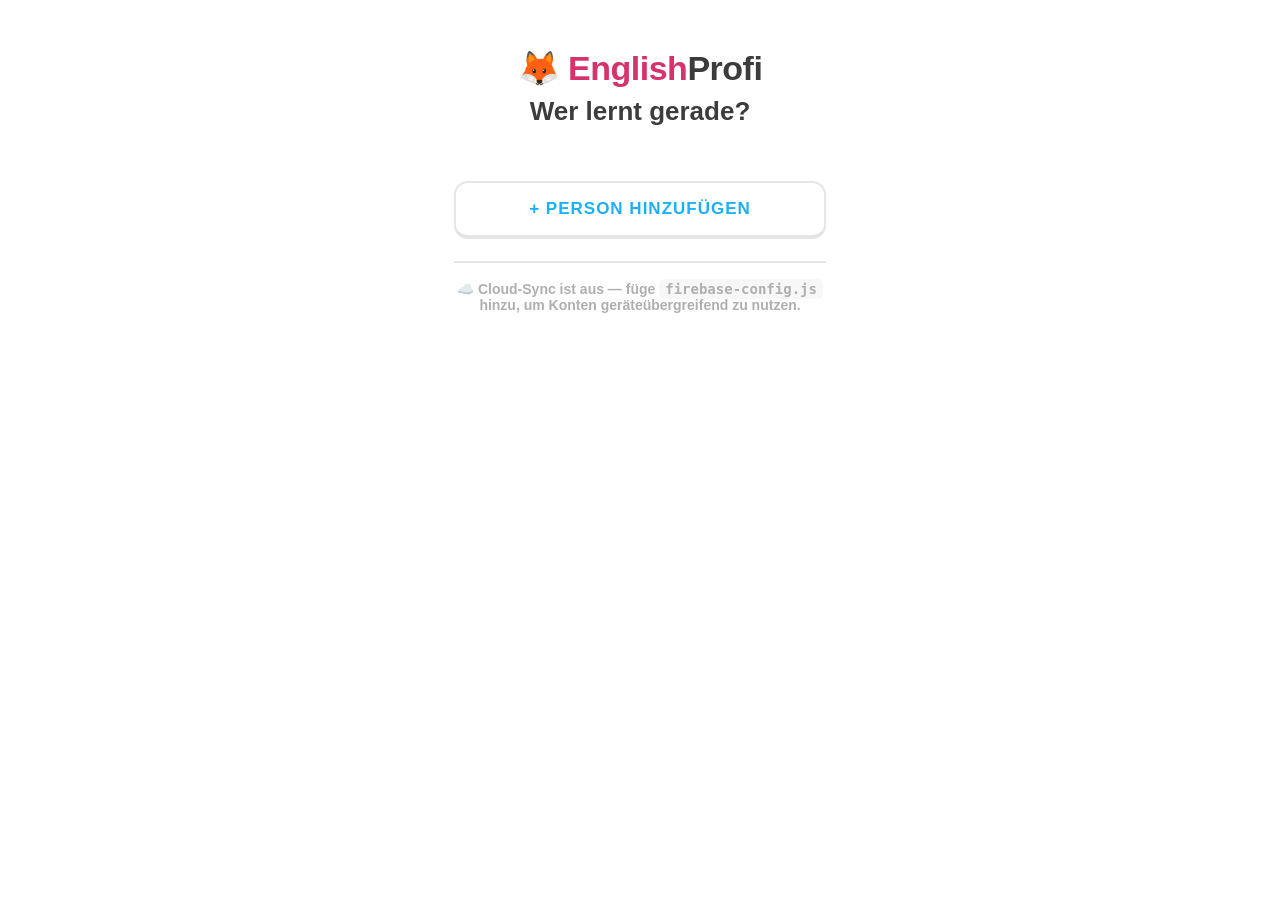
<file: english-profi/englishprofi-single-file.html>
<!DOCTYPE html>
<html lang="de">
<head>
<meta charset="UTF-8">
<meta name="viewport" content="width=device-width, initial-scale=1.0">
<title>EnglishProfi — Englisch für Fortgeschrittene</title>
<style>
:root {
  --green: #d6336c;
  --green-dark: #b02a5b;
  --blue: #1cb0f6;
  --purple: #ce82ff;
  --orange: #ff9600;
  --red: #ff4b4b;
  --ink: #3c3c3c;
  --muted: #afafaf;
  --bg: #ffffff;
  --card: #f7f7f7;
  --border: #e5e5e5;
}

* { box-sizing: border-box; margin: 0; padding: 0; }

body {
  font-family: "Trebuchet MS", "Segoe UI", Verdana, sans-serif;
  background: var(--bg);
  color: var(--ink);
  -webkit-font-smoothing: antialiased;
}

#app { max-width: 640px; margin: 0 auto; min-height: 100vh; }

.screen { display: none; min-height: 100vh; padding-bottom: 120px; }
.screen.active { display: block; }

/* ---------- Top bar ---------- */
.topbar {
  display: flex; align-items: center; justify-content: space-between;
  padding: 16px 20px; position: sticky; top: 0; background: #fff; z-index: 5;
  border-bottom: 2px solid var(--border);
}
.brand { font-size: 26px; font-weight: 900; color: var(--green); letter-spacing: -0.5px; }
.brand span { color: var(--ink); }
.stats { display: flex; gap: 18px; }
.stat { font-size: 17px; font-weight: 800; }
.stat.xp { color: var(--orange); }
.stat.streak { color: var(--orange); }
.stat.hearts { color: var(--red); }

/* ---------- Home / units ---------- */
.unit { padding: 8px 20px 24px; }
.unit-header {
  display: flex; align-items: center; gap: 14px;
  border-radius: 16px; padding: 16px 18px; color: #fff; margin: 18px 0 8px;
}
.unit-header .uicon { font-size: 30px; }
.unit-header h2 { font-size: 20px; font-weight: 900; }
.unit-header p { font-size: 13px; opacity: 0.92; font-weight: 700; }

.path { display: flex; flex-direction: column; align-items: center; gap: 10px; padding: 18px 0 8px; }
.node-wrap { display: flex; flex-direction: column; align-items: center; }
.lesson-node {
  width: 74px; height: 74px; border-radius: 24%;
  display: flex; align-items: center; justify-content: center;
  font-size: 30px; cursor: pointer; border: none;
  border-bottom: 6px solid rgba(0,0,0,0.15);
  transition: transform 0.08s ease;
  color: #fff;
}
.lesson-node:active { transform: scale(0.94); }
.lesson-node.locked { background: #e5e5e5 !important; color: #c9c9c9; cursor: not-allowed; border-bottom-color: #d0d0d0; }
.lesson-node.done { background: #ffd900 !important; color: #fff; border-bottom-color: #d4ae00; }
.node-label {
  margin-top: 6px; background: #fff; border: 2px solid var(--border);
  padding: 5px 14px; border-radius: 12px; font-weight: 800; font-size: 13px;
  text-transform: uppercase; letter-spacing: 0.5px; color: var(--ink);
}
.tip-box {
  margin: 14px 4px 0; background: var(--card); border: 2px solid var(--border);
  border-radius: 14px; padding: 12px 16px; font-size: 14px; color: #777; font-weight: 600;
}
.tip-box b { color: var(--ink); }

/* ---------- Lesson screen ---------- */
.lessonbar { display: flex; align-items: center; gap: 14px; padding: 16px 20px; }
.icon-btn {
  border: none; background: none; font-size: 20px; font-weight: 900; color: var(--muted);
  cursor: pointer; padding: 4px 8px;
}
.icon-btn:hover { color: var(--ink); }
.progress { flex: 1; height: 16px; background: var(--border); border-radius: 10px; overflow: hidden; }
#progress-fill { height: 100%; width: 0%; background: var(--green); border-radius: 10px; transition: width 0.3s ease; }

.lesson-head { padding: 4px 24px 12px; }
.lesson-head h2 { font-size: 24px; font-weight: 900; }
.lesson-head p { color: var(--muted); font-weight: 700; font-size: 14px; margin-top: 2px; }

#exercise-area { padding: 8px 24px; }
.ex-prompt { font-size: 22px; font-weight: 800; margin: 10px 0 20px; }
.ex-prompt .dir-tag {
  display: inline-block; font-size: 11px; font-weight: 900; color: var(--muted);
  border: 2px solid var(--border); border-radius: 8px; padding: 2px 8px;
  margin-right: 10px; vertical-align: middle; text-transform: uppercase; letter-spacing: 1px;
}
.ex-hint { color: var(--muted); font-weight: 700; margin-top: -12px; margin-bottom: 16px; font-size: 14px; }

.options { display: grid; grid-template-columns: 1fr 1fr; gap: 12px; }
@media (max-width: 480px) { .options { grid-template-columns: 1fr; } }
.opt-btn {
  border: 2px solid var(--border); background: #fff; border-radius: 14px;
  padding: 16px; font-size: 17px; font-weight: 800; font-family: inherit; color: var(--ink);
  cursor: pointer; border-bottom-width: 4px; text-align: left;
}
.opt-btn:hover:not(:disabled) { background: #f0faff; border-color: #b3e5fc; }
.opt-btn.selected { border-color: var(--blue); background: #e5f6ff; }
.opt-btn.correct { border-color: var(--green); background: #e9fad9; color: var(--green-dark); }
.opt-btn.wrong { border-color: var(--red); background: #ffe5e5; color: var(--red); }
.opt-btn:disabled { cursor: default; }

.fill-sentence { font-size: 24px; font-weight: 800; margin: 10px 0 20px; }
.fill-sentence .blank {
  display: inline-block; min-width: 90px; border-bottom: 3px solid var(--ink);
  text-align: center; color: var(--blue); padding: 0 6px;
}

.wordbank { display: flex; flex-wrap: wrap; gap: 10px; margin-bottom: 16px; }
.answer-area {
  min-height: 60px; border-bottom: 3px dashed var(--muted); display: flex; flex-wrap: wrap;
  gap: 10px; padding: 10px 2px; margin-bottom: 8px;
}
.word-chip {
  border: 2px solid var(--border); background: #fff; border-bottom-width: 4px; border-radius: 12px;
  padding: 10px 16px; font-size: 17px; font-weight: 800; font-family: inherit; cursor: pointer;
}
.word-chip:hover { background: #f4f4f4; }
.word-chip.used { visibility: hidden; }
.word-chip.in-answer { background: #e5f6ff; border-color: #b3e5fc; }

.listen-row { display: flex; align-items: center; gap: 16px; margin: 10px 0 20px; }
.speaker-btn {
  width: 72px; height: 72px; border-radius: 24%; border: none; cursor: pointer;
  background: var(--blue); color: #fff; font-size: 30px; border-bottom: 5px solid #1899d6;
}
.speaker-btn:active { transform: translateY(2px); border-bottom-width: 3px; }
.text-input {
  flex: 1; border: 2px solid var(--border); background: var(--card); border-radius: 14px;
  padding: 14px 16px; font-size: 18px; font-weight: 700; font-family: inherit; color: var(--ink);
}
.text-input:focus { outline: none; border-color: var(--blue); background: #fff; }

.match-grid { display: grid; grid-template-columns: 1fr 1fr; gap: 12px; }
.match-btn {
  border: 2px solid var(--border); background: #fff; border-radius: 14px; border-bottom-width: 4px;
  padding: 14px; font-size: 16px; font-weight: 800; font-family: inherit; cursor: pointer;
}
.match-btn.selected { border-color: var(--blue); background: #e5f6ff; }
.match-btn.matched { border-color: var(--green); background: #e9fad9; color: var(--green-dark); cursor: default; opacity: 0.55; }

/* ---------- Footer ---------- */
.lesson-footer {
  position: fixed; bottom: 0; left: 0; right: 0; max-width: 640px; margin: 0 auto;
  display: flex; align-items: center; justify-content: space-between;
  padding: 16px 24px 24px; background: #fff; border-top: 2px solid var(--border); gap: 14px;
}
.lesson-footer.hidden { display: none; }
#feedback { font-weight: 900; font-size: 17px; }
#feedback.good { color: var(--green-dark); }
#feedback.bad { color: var(--red); }

.btn {
  border: none; border-radius: 14px; padding: 14px 28px; font-size: 16px; font-weight: 900;
  font-family: inherit; cursor: pointer; letter-spacing: 1px; text-transform: uppercase;
}
.btn.primary { background: var(--green); color: #fff; border-bottom: 4px solid var(--green-dark); }
.btn.primary:active { transform: translateY(2px); border-bottom-width: 2px; }
.btn.primary:disabled { background: #e5e5e5; border-bottom-color: #d0d0d0; color: var(--muted); cursor: not-allowed; }
.btn.big { width: 100%; padding: 16px; font-size: 17px; }
.btn.ghost { background: none; color: var(--blue); border: 2px solid var(--border); border-bottom-width: 4px; margin-top: 10px; }

/* ---------- Complete screen ---------- */
#screen-complete { display: none; }
#screen-complete.active { display: flex; align-items: center; justify-content: center; }
.complete-card { text-align: center; padding: 30px; width: 100%; max-width: 420px; }
.complete-emoji { font-size: 72px; margin-bottom: 10px; }
.complete-card h1 { font-size: 30px; font-weight: 900; color: #ffb800; margin-bottom: 6px; }
.complete-card p { color: var(--muted); font-weight: 700; margin-bottom: 24px; }
.complete-stats { display: flex; gap: 14px; margin-bottom: 28px; }
.cstat { flex: 1; border-radius: 16px; padding: 16px; color: #fff; }
.cstat span { display: block; font-size: 12px; font-weight: 900; letter-spacing: 1px; opacity: 0.9; }
.cstat b { font-size: 24px; font-weight: 900; }
.xp-bg { background: var(--orange); }
.acc-bg { background: var(--blue); }

/* ---------- Profile picker ---------- */
.profile-picker { max-width: 420px; margin: 0 auto; padding: 48px 24px; text-align: center; }
.big-brand { font-size: 34px; margin-bottom: 8px; }
.profile-picker h1 { font-size: 26px; font-weight: 900; margin-bottom: 24px; }
#profile-list { display: flex; flex-direction: column; gap: 12px; margin-bottom: 20px; }
.profile-card {
  display: flex; align-items: center; gap: 14px; text-align: left;
  border: 2px solid var(--border); border-bottom-width: 4px; border-radius: 16px;
  padding: 14px 16px; cursor: pointer; background: #fff; position: relative;
}
.profile-card:hover { background: #f0faff; border-color: #b3e5fc; }
.profile-avatar { font-size: 34px; }
.profile-info { flex: 1; display: flex; flex-direction: column; }
.profile-info b { font-size: 18px; font-weight: 900; }
.profile-info span { color: var(--muted); font-weight: 700; font-size: 14px; }
.profile-del { border: none; background: none; color: var(--muted); font-weight: 900; cursor: pointer; font-size: 14px; padding: 6px; }
.profile-del:hover { color: var(--red); }
#profile-create { margin-bottom: 14px; display: flex; flex-direction: column; gap: 14px; }
#profile-create.hidden { display: none; }
.avatar-row { display: flex; justify-content: center; gap: 8px; flex-wrap: wrap; }
.avatar-opt {
  font-size: 26px; width: 52px; height: 52px; border-radius: 14px; cursor: pointer;
  border: 2px solid var(--border); background: #fff;
}
.avatar-opt.selected { border-color: var(--green); background: #e9fad9; }
.profile-chip {
  display: flex; align-items: center; gap: 6px; border: 2px solid var(--border);
  background: #fff; border-radius: 12px; padding: 6px 12px; font-size: 14px;
  font-family: inherit; font-weight: 800; color: var(--ink); cursor: pointer;
}
.profile-chip:hover { background: var(--card); }
.profile-card .cloud-badge { font-size: 14px; }

/* ---------- Cloud sync box ---------- */
#cloud-box { margin-top: 22px; border-top: 2px solid var(--border); padding-top: 18px; display: flex; flex-direction: column; gap: 10px; }
#cloud-form { display: flex; flex-direction: column; gap: 10px; }
#cloud-form.hidden, #cloud-user.hidden, #btn-cloud.hidden { display: none; }
.cloud-msg { color: var(--red); font-weight: 700; font-size: 14px; min-height: 18px; }
.cloud-note { color: var(--muted); font-weight: 600; font-size: 14px; }
.cloud-note code { background: var(--card); padding: 2px 6px; border-radius: 6px; }
.cloud-user { font-weight: 700; color: var(--ink); font-size: 15px; }
.link-btn { border: none; background: none; color: var(--blue); font-weight: 800; cursor: pointer; font-family: inherit; font-size: 14px; }

/* ---------- Modals ---------- */
.modal {
  position: fixed; inset: 0; background: rgba(255,255,255,0.96); z-index: 20;
  display: flex; flex-direction: column; align-items: center; justify-content: flex-end;
  padding: 24px; gap: 18px; padding-bottom: 40px;
}
.modal.hidden { display: none; }
.modal-body { width: 100%; max-width: 480px; text-align: center; }
.modal-body h1 { font-size: 26px; font-weight: 900; margin-bottom: 6px; }
.modal-body.good h1 { color: var(--green-dark); }
.modal-body.bad h1 { color: var(--red); }
.modal-body .correct-answer { color: var(--muted); font-weight: 700; margin-top: 8px; font-size: 16px; }
.modal-body .correct-answer b { color: var(--green-dark); }
.modal-body.failed h1 { color: var(--orange); }
.modal-body p { color: var(--muted); font-weight: 700; }

</style>
</head>
<body>
<noscript>
  <div style="max-width:480px;margin:40px auto;padding:20px;font-family:sans-serif;text-align:center">
    <h1>🦊 EnglishProfi</h1>
    <p>Diese App benötigt JavaScript. Wenn du das in einer Dateivorschau (Quick Look) siehst, tippe auf <b>Teilen</b> und wähle <b>In Safari öffnen</b>.</p>
  </div>
</noscript>
<div id="app">

  <!-- PROFIL-AUSWAHL -->
  <section id="screen-profiles" class="screen">
    <div class="profile-picker">
      <div class="brand big-brand">🦊 English<span>Profi</span></div>
      <h1>Wer lernt gerade?</h1>
      <div id="profile-list"></div>
      <div id="profile-create" class="hidden">
        <input id="profile-name" class="text-input" type="text" maxlength="16" placeholder="Dein Name" autocomplete="off">
        <div class="avatar-row" id="avatar-row"></div>
        <button id="btn-create-profile" class="btn primary big">JETZT LERNEN</button>
      </div>
      <button id="btn-add-profile" class="btn ghost big">+ Person hinzufügen</button>
      <div id="cloud-box">
        <button id="btn-cloud" class="btn ghost big">☁️ Anmelden & auf allen Geräten synchronisieren</button>
        <div id="cloud-form" class="hidden">
          <input id="cloud-email" class="text-input" type="email" placeholder="E-Mail" autocomplete="off">
          <input id="cloud-pass" class="text-input" type="password" placeholder="Passwort (min. 6 Zeichen)">
          <button id="btn-signin" class="btn primary big">ANMELDEN</button>
          <button id="btn-signup" class="btn ghost big">KONTO ERSTELLEN</button>
          <p id="cloud-msg" class="cloud-msg"></p>
        </div>
        <div id="cloud-user" class="hidden cloud-user">
          ☁️ Synchronisiert als <b id="cloud-email-label"></b>
          <button id="btn-signout" class="link-btn">Abmelden</button>
        </div>
      </div>
    </div>
  </section>

  <!-- STARTSEITE -->
  <section id="screen-home" class="screen">
    <header class="topbar">
      <div class="brand">🦊 English<span>Profi</span></div>
      <div class="stats">
        <button id="btn-switch-profile" class="profile-chip" title="Person wechseln">
          <span id="profile-chip-avatar">🦊</span> <b id="profile-chip-name">Lerner</b> ▾
        </button>
        <div class="stat streak" title="Serie">🔥 <b id="stat-streak">0</b></div>
        <div class="stat xp" title="XP">⚡ <b id="stat-xp">0</b></div>
      </div>
    </header>
    <div id="units"></div>
  </section>

  <!-- LEKTION -->
  <section id="screen-lesson" class="screen">
    <header class="lessonbar">
      <button id="btn-quit" class="icon-btn" title="Lektion beenden">✕</button>
      <div class="progress"><div id="progress-fill"></div></div>
      <div class="stat hearts" title="Unbegrenzte Leben">❤️ <b id="stat-hearts">∞</b></div>
    </header>
    <div class="lesson-head">
      <h2 id="lesson-title"></h2>
      <p id="lesson-tip"></p>
    </div>
    <div id="exercise-area"></div>
    <footer id="lesson-footer" class="lesson-footer hidden">
      <div id="feedback"></div>
      <button id="btn-check" class="btn primary">PRÜFEN</button>
    </footer>
  </section>

  <!-- LEKTION GESCHAFFT -->
  <section id="screen-complete" class="screen">
    <div class="complete-card">
      <div class="complete-emoji">🏆</div>
      <h1>Lektion geschafft!</h1>
      <p id="complete-sub"></p>
      <div class="complete-stats">
        <div class="cstat xp-bg"><span>XP GESAMT</span><b id="complete-xp">0</b></div>
        <div class="cstat acc-bg"><span>TREFFERQUOTE</span><b id="complete-acc">0%</b></div>
      </div>
      <button id="btn-continue" class="btn primary big">WEITER</button>
    </div>
  </section>

  <!-- ERGEBNIS-MODAL -->
  <div id="modal-result" class="modal hidden">
    <div id="modal-body" class="modal-body"></div>
    <button id="btn-modal-next" class="btn primary big">WEITER</button>
  </div>

  <!-- TEST-OUT-MODAL -->
  <div id="modal-locked" class="modal hidden">
    <div class="modal-body">
      <div class="complete-emoji">🔑</div>
      <h1>Vorspringen?</h1>
      <p>Schließe diese Lektion ab, um die nächste freizuschalten — du musst nicht jede Lektion der Reihe nach spielen!</p>
      <button id="btn-testout" class="btn primary big">TEST STARTEN</button>
      <button id="btn-locked-close" class="btn ghost big">SPÄTER</button>
    </div>
  </div>

</div>
<script>
/* EnglishProfi — hand-written advanced (B1+) units. Prompts in German, target language English. */

const UNITS = [
  {
    id: "u1",
    title: "Einheit 1 · Stil & Register",
    description: "Formell vs. umgangssprachlich — wähle die passende Ebene",
    color: "#4b7bff",
    tip: "Im Englischen hängt die Wortwahl stark vom Kontext ab: formell (Beruf, Behörden) vs. locker (Freunde).",
    lessons: [
      {
        id: "u1l1",
        title: "Formelles Englisch",
        exercises: [
          { type: "choice", dir: "de-en", prompt: "Ich möchte mich erkundigen (formell)", options: ["I would like to inquire", "I wanna ask", "Give me the info", "What's up"], answer: "I would like to inquire" },
          { type: "choice", dir: "de-en", prompt: "außerdem / des Weiteren (formell)", options: ["furthermore", "also", "plus", "and stuff"], answer: "furthermore" },
          { type: "choice", dir: "de-en", prompt: "benötigen (formell)", options: ["require", "need", "want", "gonna need"], answer: "require" },
          { type: "choice", dir: "de-en", prompt: "kaufen (formell)", options: ["purchase", "buy", "get", "grab"], answer: "purchase" },
          { type: "choice", dir: "en-de", prompt: "regarding", options: ["bezüglich", "obwohl", "trotzdem", "außerdem"], answer: "bezüglich" },
          { type: "words", dir: "de-en", prompt: "Ich entschuldige mich für die Unannehmlichkeiten (formell)", bank: ["I", "apologize", "inconvenience", "for", "the", "sorry"], answer: "I apologize for the inconvenience" },
          { type: "listen", prompt: "Tippe, was du hörst", answer: "I look forward to hearing from you", hint: "formelle Briefschlussformel: „Ich freue mich auf Ihre Antwort“" }
        ]
      },
      {
        id: "u1l2",
        title: "Umgangssprachliches Englisch",
        exercises: [
          { type: "choice", dir: "de-en", prompt: "Ich habe keine Lust mehr (umgangssprachlich)", options: ["I can't be bothered", "I am not motivated", "I refuse", "I dislike it"], answer: "I can't be bothered" },
          { type: "choice", dir: "en-de", prompt: "What's up?", options: ["Was ist los?", "Wie geht's? (förmlich)", "Wo ist es?", "Wie viel kostet es?"], answer: "Was ist los?" },
          { type: "choice", dir: "de-en", prompt: "Das ist kinderleicht (umgangssprachlich)", options: ["It's a piece of cake", "It's very difficult", "It costs a lot", "It takes forever"], answer: "It's a piece of cake" },
          { type: "choice", dir: "de-en", prompt: "Mach's gut! / Bis dann!", options: ["Take care", "Be careful", "Good luck", "No problem"], answer: "Take care" },
          { type: "fill", sentence: "I ___ forward to the weekend.", gloss: "„sich freuen auf“ (look ___)", options: ["look", "am looking", "looking", "looked"], answer: "look" },
          { type: "words", dir: "de-en", prompt: "Keine Ursache! (umgangssprachlich)", bank: ["No", "worries", "thanks", "problem", "matter"], answer: "No worries" },
          { type: "listen", prompt: "Tippe, was du hörst", answer: "I can't make it on Friday", hint: "„Am Freitag schaffe ich es nicht“" }
        ]
      },
      {
        id: "u1l3",
        title: "Passende Ebene wählen",
        exercises: [
          { type: "choice", dir: "de-en", prompt: "Welches Wort passt NICHT in einen formellen Geschäftsbrief?", options: ["gonna", "furthermore", "require", "regarding"], answer: "gonna" },
          { type: "choice", dir: "en-de", prompt: "endeavor", options: ["sich bemühen", "beginnen", "enden", "erlauben"], answer: "sich bemühen" },
          { type: "choice", dir: "de-en", prompt: "unterstützen / helfen (formell)", options: ["assist", "help", "aid (umgangssprachlich)", "support"], answer: "assist" },
          { type: "choice", dir: "en-de", prompt: "commence", options: ["beginnen", "enden", "kommen", "kaufen"], answer: "beginnen" },
          { type: "words", dir: "de-en", prompt: "Wir beginnen morgen mit dem Projekt (formell)", bank: ["commence", "We", "the", "project", "tomorrow"], answer: "We commence the project tomorrow" },
          { type: "match", prompt: "Paare zuordnen", pairs: [["formal: benötigen", "require"], ["locker: kaufen", "grab"], ["formal: beginnen", "commence"], ["locker: Was läuft?", "What's up?"]] },
          { type: "listen", prompt: "Tippe, was du hörst", answer: "I regret to inform you", hint: "formell: „Ich muss Ihnen leider mitteilen…“" }
        ]
      }
    ]
  },
  {
    id: "u2",
    title: "Einheit 2 · Phrasal Verbs",
    description: "Die wichtigsten englischen Verbpartikel-Kombinationen",
    color: "#1cb0f6",
    tip: "Phrasal Verbs bestehen aus Verb + Partikel (up, down, off…). Die Partikel ändert oft die Bedeutung grundlegend.",
    lessons: [
      {
        id: "u2l1",
        title: "Phrasal Verbs 1",
        exercises: [
          { type: "choice", dir: "de-en", prompt: "aufgeben", options: ["give up", "give in", "give out", "give away"], answer: "give up" },
          { type: "choice", dir: "de-en", prompt: "ablehnen (ein Angebot)", options: ["turn down", "turn up", "turn off", "turn over"], answer: "turn down" },
          { type: "choice", dir: "de-en", prompt: "sich freuen auf", options: ["look forward to", "look after", "look into", "look up"], answer: "look forward to" },
          { type: "choice", dir: "de-en", prompt: "verschieben / aufschieben", options: ["put off", "put on", "put up", "put down"], answer: "put off" },
          { type: "choice", dir: "en-de", prompt: "come across", options: ["zufällig begegnen / finden", "ankommen", "mitkommen", "vorbeikommen"], answer: "zufällig begegnen / finden" },
          { type: "words", dir: "de-en", prompt: "Wir haben kein Benzin mehr", bank: ["run", "We", "out", "of", "petrol", "have"], answer: "We have run out of petrol" },
          { type: "listen", prompt: "Tippe, was du hörst", answer: "Please turn down the music", hint: "„Bitte mach die Musik leiser“" }
        ]
      },
      {
        id: "u2l2",
        title: "Phrasal Verbs 2",
        exercises: [
          { type: "choice", dir: "de-en", prompt: "abheben (Flugzeug) / durchstarten", options: ["take off", "take up", "take over", "take after"], answer: "take off" },
          { type: "choice", dir: "de-en", prompt: "sich mit jemandem gut verstehen", options: ["get along with", "get over", "get by", "get in"], answer: "get along with" },
          { type: "choice", dir: "de-en", prompt: "auseinanderbrechen / kaputt gehen", options: ["break down", "break up", "break in", "break out"], answer: "break down" },
          { type: "choice", dir: "de-en", prompt: "nachholen / aufholen", options: ["catch up on", "catch up with", "keep up with", "make up for"], answer: "catch up on" },
          { type: "fill", sentence: "My car ___ ___ yesterday.", gloss: "„kaputt gehen“ (break ___)", options: ["broke down", "broke up", "broke in", "broke out"], answer: "broke down" },
          { type: "words", dir: "de-en", prompt: "Ich komme gut mit meinen Kollegen aus", bank: ["get", "I", "along", "with", "well", "my", "colleagues"], answer: "I get along well with my colleagues" },
          { type: "match", prompt: "Paare zuordnen", pairs: [["give up", "aufgeben"], ["turn down", "ablehnen"], ["put off", "aufschieben"], ["take off", "abheben"]] },
          { type: "listen", prompt: "Tippe, was du hörst", answer: "Don't give up", hint: "„Gib nicht auf!“" }
        ]
      },
      {
        id: "u2l3",
        title: "Phrasal Verbs im Satz",
        exercises: [
          { type: "choice", dir: "de-en", prompt: "etwas zufällig entdecken", options: ["come across", "come up with", "come over", "come out"], answer: "come across" },
          { type: "choice", dir: "de-en", prompt: "sich etwas einfallen lassen", options: ["come up with", "come across", "come about", "come along"], answer: "come up with" },
          { type: "choice", dir: "en-de", prompt: "carry on", options: ["weitermachen", "weitergeben", "tragen", "sich kümmern"], answer: "weitermachen" },
          { type: "fill", sentence: "I'm looking ___ ___ my keys.", gloss: "„suchen“ (look ___)", options: ["for", "after", "up", "into"], answer: "for" },
          { type: "words", dir: "de-en", prompt: "Die Besprechung wurde auf nächste Woche verschoben", bank: ["postponed", "The", "meeting", "was", "to", "next", "week"], answer: "The meeting was postponed to next week" },
          { type: "choice", dir: "de-en", prompt: "herausfinden", options: ["find out", "find", "look for", "work out"], answer: "find out" },
          { type: "listen", prompt: "Tippe, was du hörst", answer: "I ran out of milk", hint: "„Die Milch ist alle“" }
        ]
      }
    ]
  },
  {
    id: "u3",
    title: "Einheit 3 · Redewendungen",
    description: "Idioms — die geheime Sprache des Englischen",
    color: "#ce82ff",
    tip: "Idioms wirken oft wörtlich übersetzt komisch. „Break the ice“ = das Eis brechen, nicht wortwörtlich.",
    lessons: [
      {
        id: "u3l1",
        title: "Idioms 1",
        exercises: [
          { type: "choice", dir: "de-en", prompt: "das Eis brechen", options: ["break the ice", "break the snow", "melt the ice", "cut the ice"], answer: "break the ice" },
          { type: "choice", dir: "de-en", prompt: "sehr selten („einmal bei blauem Mond“)", options: ["once in a blue moon", "once upon a time", "every now and then", "from time to time"], answer: "once in a blue moon" },
          { type: "choice", dir: "de-en", prompt: "ins Bett gehen („den Sack treffen“)", options: ["hit the sack", "hit the hay", "make the bed", "sleep tight"], answer: "hit the sack" },
          { type: "choice", dir: "en-de", prompt: "under the weather", options: ["sich nicht wohlfühlen / krank sein", "unter der Dusche", "bei schlechtem Wetter", "unter der Decke"], answer: "sich nicht wohlfühlen / krank sein" },
          { type: "words", dir: "de-en", prompt: "Das kostet ein Vermögen (wörtlich: einen Arm und ein Bein)", bank: ["an", "costs", "It", "leg", "arm", "and", "a"], answer: "It costs an arm and a leg" },
          { type: "listen", prompt: "Tippe, was du hörst", answer: "It's a piece of cake", hint: "„Das ist kinderleicht“" }
        ]
      },
      {
        id: "u3l2",
        title: "Idioms 2",
        exercises: [
          { type: "choice", dir: "de-en", prompt: "ein Geheimnis ausplaudern („die Katze aus dem Sack lassen“)", options: ["let the cat out of the bag", "buy a pig in a poke", "kill two birds", "put the cat among the pigeons"], answer: "let the cat out of the bag" },
          { type: "choice", dir: "de-en", prompt: "in den sauren Apfel beißen", options: ["bite the bullet", "bite the apple", "chew the bullet", "eat the apple"], answer: "bite the bullet" },
          { type: "choice", dir: "en-de", prompt: "kill two birds with one stone", options: ["zwei Fliegen mit einer Klappe schlagen", "zwei Vögel mit einem Stein töten (wörtlich)", "einen Vogel fangen", "zwei Steine werfen"], answer: "zwei Fliegen mit einer Klappe schlagen" },
          { type: "fill", sentence: "She ___ the cat out of the bag.", gloss: "„verriet das Geheimnis“ (let ___)", options: ["let", "lets", "letting", "letted"], answer: "let" },
          { type: "words", dir: "de-en", prompt: "Das war kinderleicht!", bank: ["piece", "of", "cake", "a", "It", "was"], answer: "It was a piece of cake" },
          { type: "match", prompt: "Paare zuordnen", pairs: [["break the ice", "das Eis brechen"], ["hit the sack", "ins Bett gehen"], ["bite the bullet", "in den sauren Apfel beißen"], ["under the weather", "sich krank fühlen"]] },
          { type: "listen", prompt: "Tippe, was du hörst", answer: "once in a blue moon", hint: "„ganz selten“" }
        ]
      },
      {
        id: "u3l3",
        title: "Idioms im Kontext",
        exercises: [
          { type: "choice", dir: "de-en", prompt: "eine unüberlegte Kaufentscheidung („ein Schwein im Sack kaufen“)", options: ["buying a pig in a poke", "buying a cat in a bag", "selling a pig", "feeding a poke"], answer: "buying a pig in a poke" },
          { type: "choice", dir: "en-de", prompt: "spill the beans", options: ["alles ausplaudern / ein Geheimnis verraten", "Bohnen verschütten", "bohnen essen", "die Bohnen zählen"], answer: "alles ausplaudern / ein Geheimnis verraten" },
          { type: "choice", dir: "de-en", prompt: "sich wohlfühlen („wie ein Fisch im Wasser“ — umgangssprachlich: at home)", options: ["feel at home", "feel like a fish", "be at water", "feel homely"], answer: "feel at home" },
          { type: "words", dir: "de-en", prompt: "Er hat das Geheimnis ausgeplaudert", bank: ["He", "spilled", "the", "beans", "let", "cat"], answer: "He spilled the beans" },
          { type: "fill", sentence: "It's raining cats and ___.", gloss: "„Es regnet wie aus Eimern“ (cats and ___)", options: ["dogs", "mice", "birds", "fish"], answer: "dogs" },
          { type: "listen", prompt: "Tippe, was du hörst", answer: "break a leg", hint: "„ Hals- und Beinbruch!“ (wörtlich: ein Bein brechen)" }
        ]
      }
    ]
  },
  {
    id: "u4",
    title: "Einheit 4 · Grammatik B1+",
    description: "Conditionals, Passiv, Indirekte Rede — die schweren Kaliber",
    color: "#ff9600",
    tip: "Third Conditional: If + past perfect, would have + past participle — für irreale vergangene Situationen.",
    lessons: [
      {
        id: "u4l1",
        title: "Conditionals",
        exercises: [
          { type: "choice", dir: "de-en", prompt: "Wenn ich das gewusst hätte, hätte ich angerufen (3. Conditional)", options: ["If I had known, I would have called", "If I knew, I would call", "If I would know, I had called", "If I had known, I would call"], answer: "If I had known, I would have called" },
          { type: "choice", dir: "de-en", prompt: "Ich wünschte, ich hätte mehr gelernt", options: ["I wish I had studied more", "I wish I would study more", "I wish I have studied more", "I wished I studied more"], answer: "I wish I had studied more" },
          { type: "choice", dir: "en-de", prompt: "If I were you, I would accept", options: ["Wenn ich du wäre, würde ich annehmen", "Wenn ich du war, nehme ich an", "Als ich du war, akzeptiere ich", "Wenn ich dich sehe, nehme ich an"], answer: "Wenn ich du wäre, würde ich annehmen" },
          { type: "fill", sentence: "If she ___ (study) harder, she would pass.", gloss: "2. Conditional: Wenn sie härter lernte…", options: ["studied", "had studied", "would study", "studies"], answer: "studied" },
          { type: "words", dir: "de-en", prompt: "Hätte ich Geld, würde ich reisen", bank: ["Had", "money", "I", "would", "travel", "I", "have"], answer: "Had I money I would travel" },
          { type: "listen", prompt: "Tippe, was du hörst", answer: "If I had known, I would have told you", hint: "„Hätte ich es gewusst, hätte ich es dir gesagt“" }
        ]
      },
      {
        id: "u4l2",
        title: "Passiv & Cleft Sentences",
        exercises: [
          { type: "choice", dir: "de-en", prompt: "Der Bericht wurde von Anna geschrieben (Passiv)", options: ["The report was written by Anna", "The report written by Anna was", "Anna was written the report", "The report was wrote by Anna"], answer: "The report was written by Anna" },
          { type: "choice", dir: "de-en", prompt: "Was ich brauche, ist mehr Zeit (Cleft Sentence)", options: ["What I need is more time", "That I need is more time", "Which I need is more time", "What I need it is more time"], answer: "What I need is more time" },
          { type: "choice", dir: "en-de", prompt: "It was in London that we met", options: ["In London haben wir uns getroffen (Betonung)", "Wir trafen uns in London", "Es war London wo wir uns trafen", "London war es, als wir uns trafen"], answer: "In London haben wir uns getroffen (Betonung)" },
          { type: "fill", sentence: "The house ___ (build) in 1920.", gloss: "Passiv Vergangenheit: Das Haus wurde 1920 gebaut", options: ["was built", "is built", "were built", "built"], answer: "was built" },
          { type: "words", dir: "de-en", prompt: "Was mich wirklich ärgert, ist die Unpünktlichkeit", bank: ["is", "annoys", "me", "What", "really", "punctuality", "the", "lack", "of"], answer: "What really annoys me is the lack of punctuality" },
          { type: "listen", prompt: "Tippe, was du hörst", answer: "What I need is a holiday", hint: "„Was ich brauche, ist ein Urlaub“" }
        ]
      },
      {
        id: "u4l3",
        title: "Indirekte Rede & Nuancen",
        exercises: [
          { type: "choice", dir: "de-en", prompt: "Er sagte, er sei krank (Indirekte Rede)", options: ["He said he was ill", "He said he is ill", "He said he were ill", "He said he has been ill"], answer: "He said he was ill" },
          { type: "choice", dir: "de-en", prompt: "aktuell ( NICHT „actual“!)", options: ["current", "actual", "present", "real"], answer: "current" },
          { type: "choice", dir: "de-en", prompt: "eventuell ( NICHT „eventual“!)", options: ["possibly / maybe", "eventual", "finally", "actually"], answer: "possibly / maybe" },
          { type: "choice", dir: "en-de", prompt: "handy (deutsches Fremdwort im Englischen)", options: ["Mobiltelefon", "praktisch", "handlich", "Handy wie Werkzeug"], answer: "Mobiltelefon" },
          { type: "fill", sentence: "She said she ___ (be) tired.", gloss: "Indirekte Rede: Sie sagte, sie sei müde", options: ["was", "is", "were", "had been"], answer: "was" },
          { type: "words", dir: "de-en", prompt: "Ich habe meinen Führerschein gemacht (korrekt: got, nicht made!)", bank: ["got", "I", "my", "driver's", "license", "made"], answer: "I got my driver's license" },
          { type: "match", prompt: "Paare zuordnen", pairs: [["aktuell", "current"], ["eventuell", "possibly"], ["bekommen", "get / receive"], ["handy", "mobile phone"]] },
          { type: "listen", prompt: "Tippe, was du hörst", answer: "He said he was tired", hint: "„Er sagte, er sei müde“" }
        ]
      }
    ]
  }
];

function findLesson(id) {
  for (const u of UNITS) for (const l of u.lessons) if (l.id === id) return { unit: u, lesson: l };
  return null;
}

</script>
<script>
/* EnglishProfi — generated advanced (B1+) topic units.
   Format: words [[english, german], ...], sentences [[english, german], ...].
   Deterministic: same seed -> same lessons. */

const TOPICS = [
  { name: "Business English", tip: "Geschäftsenglisch ist höflich und präzise: „Could you…?“ statt „You must…“.",
    words: [["deadline","Frist"],["meeting","Besprechung"],["agenda","Tagesordnung"],["to circulate","in Umlauf bringen"],["stakeholder","Projektbeteiligter"],["to liaise","vermitteln / koordinieren"],["action item","Aufgabenpunkt"],["ballpark figure","ungefähre Größenordnung"],["to follow up","nachfassen"],["bottom line","Endergebnis / Kernpunkt"]],
    sentences: [["Let's schedule a meeting.","Lass uns eine Besprechung planen."],["I'll circulate the agenda tomorrow.","Ich bringe die Tagesordnung morgen in Umlauf."],["What's the bottom line?","Was ist das Endergebnis?"]] },
  { name: "E-Mail etiquette", tip: "„Dear Sir or Madam“ = sehr förmlich; „Hi team“ = locker; „Kind regards“ = freundlicher Gruß.",
    words: [["attachment","Anhang"],["to get back to someone","sich bei jemandem melden"],["further to your email","bezugnehmend auf Ihre E-Mail"],["as discussed","wie besprochen"],["please find attached","siehe Anhang"],["looking forward to","ich freue mich auf"],["cc / bcc","Kopie / Blindkopie"]],
    sentences: [["Please find attached the report.","Im Anhang finden Sie den Bericht."],["I'll get back to you by Friday.","Ich melde mich bis Freitag bei Ihnen."],["As discussed, we'll start in May.","Wie besprochen starten wir im Mai."]] },
  { name: "Academic English", tip: "Akademisches Englisch vermeidet „very“ — nutze „extremely“, „highly“, „particularly“.",
    words: [["to argue","argumentieren / behaupten"],["evidence","Belege / Nachweis"],["peer-reviewed","von Experten geprüft"],["hypothesis","Hypothese"],["to conduct a study","eine Studie durchführen"],["significant","signifikant / bedeutsam"],["to emphasise","betonen"],["drawback","Nachteil"],["nevertheless","nichtsdestotrotz"],["thus","daher / folglich"]],
    sentences: [["The evidence suggests that…","Die Belege legen nahe, dass…"],["This study was peer-reviewed.","Diese Studie wurde von Experten geprüft."],["Nevertheless, the results are clear.","Nichtsdestotrotz sind die Ergebnisse klar."]] },
  { name: "Travel & airports", tip: "„Check in“ = einchecken; „boarding pass“ = Bordkarte; „excess luggage“ = Übergepäck.",
    words: [["boarding pass","Bordkarte"],["check-in","Check-in / Einchecken"],["baggage claim","Gepäckausgabe"],["customs","Zoll"],["connecting flight","Anschlussflug"],["delay","Verspätung"],["jet lag","Jetlag"],["aisle seat","Gangplatz"],["window seat","Fensterplatz"],["carry-on","Handgepäck"]],
    sentences: [["Our flight has been delayed.","Unser Flug hat Verspätung."],["Where is the baggage claim?","Wo ist die Gepäckausgabe?"],["I'd like an aisle seat, please.","Ich hätte gerne einen Gangplatz."]] },
  { name: "Health & wellbeing", tip: "„I'm under the weather“ = umgangssprachlich für „ich fühle mich krank“.",
    words: [["workout","Training"],["to be worn out","erschöpft sein"],["mental health","psychische Gesundheit"],["to burn out","ausbrennen"],["resilience","Widerstandsfähigkeit"],["mindfulness","Achtsamkeit"],["to recover","sich erholen"],["vaccination","Impfung"],["side effects","Nebenwirkungen"],["prescription","Rezept (medizinisch)"]],
    sentences: [["I've been feeling worn out lately.","Ich fühle mich in letzter Zeit erschöpft."],["Exercise improves mental health.","Sport verbessert die psychische Gesundheit."],["Take time to recover.","Nimm dir Zeit, dich zu erholen."]] },
  { name: "Environment & climate", tip: "„Carbon footprint“ = CO₂-Fußabdruck; „renewable energy“ = erneuerbare Energien.",
    words: [["carbon footprint","CO₂-Fußabdruck"],["renewable energy","erneuerbare Energie"],["sustainable","nachhaltig"],["to emit","ausstoßen"],["greenhouse gases","Treibhausgase"],["biodiversity","Artenvielfalt"],["to phase out","auslaufen lassen"],["deforestation","Abholzung"],["circular economy","Kreislaufwirtschaft"],["net zero","Netto-Null"]],
    sentences: [["We must reduce our carbon footprint.","Wir müssen unseren CO₂-Fußabdruck verringern."],["Solar power is a renewable energy.","Solarenergie ist erneuerbar."],["The species is threatened by deforestation.","Die Art ist durch Abholzung bedroht."]] },
  { name: "Technology & AI", tip: "„Machine learning“ = maschinelles Lernen; „algorithm“ = Algorithmus.",
    words: [["artificial intelligence","künstliche Intelligenz"],["machine learning","maschinelles Lernen"],["algorithm","Algorithmus"],["to leak data","Daten leaken"],["cybersecurity","Cybersicherheit"],["cloud computing","Cloud-Computing"],["to update","aktualisieren"],["to crash","abstürzen"],["user-friendly","benutzerfreundlich"],["to hack","hacken"]],
    sentences: [["AI is changing the way we work.","KI verändert unsere Arbeitsweise."],["Please update your app.","Bitte aktualisiere deine App."],["The system crashed last night.","Das System ist letzte Nacht abgestürzt."]] },
  { name: "Media & news", tip: "„Headline“ = Schlagzeile; „to broadcast“ = senden / übertragen.",
    words: [["headline","Schlagzeile"],["to broadcast","senden / übertragen"],["bias","Voreingenommenheit"],["source","Quelle"],["to verify","überprüfen / verifizieren"],["misinformation","Desinformation"],["press freedom","Pressefreiheit"],["to cover a story","über ein Thema berichten"],["viral","viral / massenhaft verbreitet"],["subscription","Abonnement"]],
    sentences: [["Don't believe every headline.","Glaub nicht jeder Schlagzeile."],["Always verify your sources.","Überprüfe immer deine Quellen."],["The video went viral.","Das Video ging viral."]] },
  { name: "Education", tip: "„Tuition fees“ = Studiengebühren; „scholarship“ = Stipendium.",
    words: [["tuition fees","Studiengebühren"],["scholarship","Stipendium"],["lecture","Vorlesung"],["seminar","Seminar"],["thesis","Abschlussarbeit"],["to enrol","sich einschreiben"],["curriculum","Lehrplan"],["deadline","Abgabefrist"],["to graduate","den Abschluss machen"],["lifelong learning","lebenslanges Lernen"]],
    sentences: [["She won a scholarship to study abroad.","Sie bekam ein Stipendium fürs Auslandsstudium."],["The lecture starts at nine.","Die Vorlesung beginnt um neun."],["I graduate next summer.","Ich mache nächsten Sommer meinen Abschluss."]] },
  { name: "Social issues", tip: "„Equality“ = Gleichheit; „to discriminate against“ = benachteiligen.",
    words: [["equality","Gleichberechtigung"],["discrimination","Diskriminierung"],["to marginalise","an den Rand drängen"],["poverty","Armut"],["homelessness","Obdachlosigkeit"],["integration","Integration"],["diversity","Vielfalt"],["to advocate for","sich einsetzen für"],["inequality","Ungleichheit"],["welfare state","Sozialstaat"]],
    sentences: [["Diversity makes our society stronger.","Vielfalt macht unsere Gesellschaft stärker."],["We must fight inequality.","Wir müssen Ungleichheit bekämpfen."],["Everyone deserves equal opportunities.","Jeder verdient gleiche Chancen."]] },
  { name: "Science", tip: "„Peer review“ = kollegiale Begutachtung vor Veröffentlichung.",
    words: [["experiment","Experiment"],["peer review","kollegiale Begutachtung"],["to observe","beobachten"],["data","Daten"],["to analyse","analysieren"],["conclusion","Schlussfolgerung"],["reliable","zuverlässig"],["to replicate","replizieren / wiederholen"],["breakthrough","Durchbruch"],["hypothesis","Hypothese"]],
    sentences: [["The experiment was a success.","Das Experiment war ein Erfolg."],["We analysed the data carefully.","Wir haben die Daten sorgfältig analysiert."],["This is a major breakthrough.","Das ist ein bedeutender Durchbruch."]] },
  { name: "Food & dining out", tip: "„Bill“ = Rechnung (USA), „check“ = Rechnung (UK/USA); „starter“ = Vorspeise.",
    words: [["starter","Vorspeise"],["main course","Hauptgericht"],["dessert","Nachtisch"],["the bill / the check","die Rechnung"],["to tip","Trinkgeld geben"],["rare / medium / well done","blutig / medium / durch"],["tasting menu","Degustationsmenü"],["vegan","vegan"],["to book a table","einen Tisch reservieren"],["leftovers","Reste"]],
    sentences: [["Could we have the bill, please?","Könnten wir bitte die Rechnung haben?"],["I'd like my steak medium, please.","Ich hätte das Steak gerne medium."],["Can we book a table for four?","Können wir einen Tisch für vier reservieren?"]] },
  { name: "Money & finance", tip: "„Stock market“ = Börse; „interest rate“ = Zinssatz; „budget“ = Haushalt / Budget.",
    words: [["stock market","Börse"],["interest rate","Zinssatz"],["inflation","Inflation"],["budget","Budget"],["savings","Ersparnisse"],["loan","Kredit / Darlehen"],["to invest","investieren"],["shares","Aktien"],["tax","Steuer"],["currency","Währung"]],
    sentences: [["Interest rates are rising.","Die Zinssätze steigen."],["I need to make a budget.","Ich muss ein Budget erstellen."],["She invests in shares.","Sie investiert in Aktien."]] },
  { name: "Law & politics", tip: "„Bill“ = Gesetzesentwurf (USA); „to pass a law“ = ein Gesetz verabschieden.",
    words: [["law","Gesetz"],["to pass a law","ein Gesetz verabschieden"],["court","Gericht"],["trial","Gerichtsverfahren"],["witness","Zeuge"],["evidence","Beweismittel"],["verdict","Urteil"],["to sue","verklagen"],["human rights","Menschenrechte"],["election","Wahl"]],
    sentences: [["The court delivered its verdict.","Das Gericht verkündete sein Urteil."],["They won the trial.","Sie gewannen den Prozess."],["Everyone has basic human rights.","Jeder hat grundlegende Menschenrechte."]] },
  { name: "Psychology", tip: "„Cognitive bias“ = kognitiver Fehler / Wahrnehmungsverzerrung.",
    words: [["cognitive bias","kognitive Verzerrung"],["conscious","bewusst"],["unconscious","unbewusst"],["to cope with","mit etwas umgehen / fertigwerden"],["resilience","Resilienz"],["self-esteem","Selbstwertgefühl"],["anxiety","Angst / Besorgnis"],["to perceive","wahrnehmen"],["behaviour","Verhalten"],["trigger","Auslöser"]],
    sentences: [["Anxiety can be triggered by stress.","Angst kann durch Stress ausgelöst werden."],["Building resilience takes time.","Resilienz aufzubauen braucht Zeit."],["How do you cope with pressure?","Wie gehst du mit Druck um?"]] },
  { name: "Marketing", tip: "„Target audience“ = Zielgruppe; „brand awareness“ = Markenbekanntheit.",
    words: [["target audience","Zielgruppe"],["brand awareness","Markenbekanntheit"],["campaign","Kampagne"],["slogan","Werbespruch"],["to launch a product","ein Produkt auf den Markt bringen"],["USP (unique selling point)"," Alleinstellungsmerkmal"],["market research","Marktforschung"],["to persuade","überzeugen"],["catchy","einprägsam"],["word of mouth","Mundpropaganda"]],
    sentences: [["Our target audience is young professionals.","Unsere Zielgruppe sind junge Berufstätige."],["The slogan was very catchy.","Der Werbespruch war sehr einprägsam."],["We launched the product last week.","Wir brachten das Produkt letzte Woche auf den Markt."]] },
  { name: "Remote work", tip: "„Work-life balance“ = Work-Life-Balance; „to commute“ = pendeln.",
    words: [["remote work","Remote-Arbeit / Homeoffice"],["to commute","pendeln"],["work-life balance","Work-Life-Balance"],["video call","Videokonferenz"],["to mute","stumm schalten"],["time zone","Zeitzone"],["hybrid work","hybride Arbeit"],["to log off","sich abmelden"],["availability","Erreichbarkeit"],["to delegate","delegieren"]],
    sentences: [["Remote work improves work-life balance.","Remote-Arbeit verbessert die Work-Life-Balance."],["Let's schedule a video call.","Lass uns eine Videokonferenz planen."],["Please mute yourself during the call.","Bitte schalte dich während des Anrufs stumm."]] },
  { name: "Presentations", tip: "„To sum up“ = zusammenfassend; „in conclusion“ = abschließend.",
    words: [["slide","Folie"],["to sum up","zusammenfassend"],["in conclusion","abschließend"],["audience","Publikum / Zuhörer"],["to emphasise a point","einen Punkt betonen"],["Q&A (questions & answers)","Frage-und-Antwort-Runde"],["to engage the audience","das Publikum einbinden"],["key takeaway","Kernbotschaft"],["handout","Handout / Handzettel"],["to rehearse","proben"]],
    sentences: [["Let me sum up the main points.","Lass mich die Hauptpunkte zusammenfassen."],["Any questions before we conclude?","Noch Fragen, bevor wir abschließen?"],["She rehearsed her talk twice.","Sie probte ihren Vortrag zweimal."]] },
  { name: "Negotiation", tip: "„Win-win situation“ = Situation mit Vorteilen für beide Seiten.",
    words: [["negotiation","Verhandlung"],["win-win situation","Win-win-Situation"],["compromise","Kompromiss"],["terms and conditions","Allgemeine Geschäftsbedingungen"],["to haggle","feilschen"],["counter-offer","Gegenangebot"],["deadline","Frist"],["agreement","Vereinbarung"],["to concede","einräumen / nachgeben"],["leverage","Verhandlungsmacht"]],
    sentences: [["We reached a win-win agreement.","Wir erzielten eine Win-win-Vereinbarung."],["I can't accept these terms.","Diese Bedingungen kann ich nicht akzeptieren."],["Let me make a counter-offer.","Lass mich ein Gegenangebot machen."]] },
  { name: "Small talk", tip: "Small Talk dreht sich um harmlose Themen: Wetter, Wochenende, Hobbys — nie um Geld, Politik, Religion.",
    words: [["small talk","Smalltalk / oberflächliches Gespräch"],["how's it going?","wie läuft's?"],["have a good one","mach's gut / schönen Tag noch"],["no worries","schon gut / kein Problem"],["fair enough","in Ordnung / einverstanden"],["you're kidding","du machst Witze"],["I hear you","ich verstehe dich"],["speaking of which","apropos"],["by the way","übrigens"],["long time no see","lange nicht gesehen"]],
    sentences: [["Long time no see! How's it going?","Lange nicht gesehen! Wie läuft's?"],["Have a good one! See you around.","Mach's gut! Bis dann."],["By the way, did you see the game?","Übrigens, hast du das Spiel gesehen?"]] },
  { name: "Collocations", tip: "Collocations sind feste Wortpaare: „make a decision“ (nicht „do a decision“), „heavy rain“ (nicht „strong rain“).",
    words: [["make a decision","eine Entscheidung treffen"],["heavy rain","starker Regen"],["strong coffee","starker Kaffee"],["do homework","Hausaufgaben machen"],["take a photo","ein Foto machen"],["pay attention","aufpassen"],["break the rules","Regeln brechen"],["raise awareness","Bewusstsein schärfen"],["achieve a goal","ein Ziel erreichen"],["make progress","Fortschritte machen"]],
    sentences: [["We need to make a decision by Friday.","Wir müssen bis Freitag eine Entscheidung treffen."],["There was heavy rain all night.","Es gab die ganze Nacht starken Regen."],["Pay attention to the details!","Achte auf die Details!"]] },
  { name: "Word formation", tip: "Präfixe & Suffixe: „un-“, „re-“, „-less“, „-ful“, „-ness“. „Happiness“ = Glück (happy + ness).",
    words: [["unhappy","unglücklich"],["rewrite","neu schreiben"],["hopeless","hoffnungslos"],["careful","sorgfältig / vorsichtig"],["happiness","Glück"],["childhood","Kindheit"],["to strengthen","stärken"],["to lengthen","verlängern"],["worthless","wertlos"],["to broaden","erweitern"]],
    sentences: [["Happiness is more important than money.","Glück ist wichtiger als Geld."],["We need to strengthen our team.","Wir müssen unser Team stärken."],["The film broadened my perspective.","Der Film erweiterte meinen Horizont."]] },
  { name: "Discourse markers", tip: "Verbindungswörter strukturieren Texte: „however“ (jedoch), „therefore“ (daher), „on the other hand“ (andererseits).",
    words: [["however","jedoch / allerdings"],["therefore","daher / deshalb"],["on the other hand","andererseits"],["in addition","außerdem / zusätzlich"],["as a result","als Folge / infolgedessen"],["moreover","überdies / außerdem"],["in contrast","im Gegensatz dazu"],["consequently","folglich"],["to illustrate","um es zu veranschaulichen"],["in short","kurz gesagt"]],
    sentences: [["It rained; however, we still went out.","Es regnete; jedoch gingen wir trotzdem raus."],["He studied hard; as a result, he passed.","Er lernte hart; infolgedessen bestand er."],["In short, the project was successful.","Kurz gesagt, das Projekt war erfolgreich."]] },
  { name: "Register & nuance", tip: "„Actually“ = „eigentlich/tatsächlich“ (nicht „aktuell“!). „Currently“ = „derzeit“.",
    words: [["actually","eigentlich / tatsächlich"],["currently","derzeit / gegenwärtig"],["eventually","schließlich / letztendlich"],["at the moment","im Moment"],["meanwhile","inzwischen / währenddessen"],["in fact","tatsächlich / genau genommen"],["obviously","offensichtlich"],["apparently","anscheinend"],["presumably","vermutlich"],["undoubtedly","zweifellos"]],
    sentences: [["Actually, I don't like coffee.","Eigentlich mag ich keinen Kaffee."],["I'm currently reading a great book.","Ich lese derzeit ein tolles Buch."],["He eventually arrived at midnight.","Er kam schließlich um Mitternacht an."]] },
  { name: "Travel verbs", tip: "„To set off“ = aufbrechen; „to stop over“ = zwischenlanden / übernachten.",
    words: [["to set off","aufbrechen / losfahren"],["to stop over","zwischenlanden"],["to get away","wegkommen / verreisen"],["to check out","auschecken"],["to look around","sich umsehen"],["to see off","verabschieden (am Bahnhof)"],["to pick up","abholen"],["to drop off","absetzen / vorbeibringen"],["sightseeing","Sehenswürdigkeiten besichtigen"],["off the beaten track","abseits der ausgetretenen Pfade"]],
    sentences: [["We set off at dawn.","Wir brachen bei Morgengrauen auf."],["Let's go sightseeing tomorrow.","Lass uns morgen Sehenswürdigkeiten besichtigen."],["I'll pick you up at seven.","Ich hole dich um sieben ab."]] }
];

function mulberry32(seed) {
  return function () {
    seed |= 0; seed = (seed + 0x6D2B79F5) | 0;
    let t = Math.imul(seed ^ (seed >>> 15), 1 | seed);
    t = (t + Math.imul(t ^ (t >>> 7), 61 | t)) ^ t;
    return ((t ^ (t >>> 14)) >>> 0) / 4294967296;
  };
}

function sample(rng, arr, n) {
  const a = arr.slice();
  for (let i = a.length - 1; i > 0; i--) {
    const j = Math.floor(rng() * (i + 1));
    [a[i], a[j]] = [a[j], a[i]];
  }
  return a.slice(0, n);
}

function pickDistractors(rng, pool, answer, n) {
  const out = [];
  const candidates = pool.filter(x => x !== answer);
  for (const c of sample(rng, candidates, candidates.length)) {
    if (out.length >= n) break;
    out.push(c);
  }
  return out;
}

function genTopicUnit(topic, ti) {
  const rng = mulberry32(5000 + ti * 131);
  const enPool = topic.words.map(w => w[0]);
  const dePool = topic.words.map(w => w[1]);
  const lessons = [];

  function vocabLesson(idx, title, words) {
    const ex = [];
    words.forEach((w, i) => {
      const deToEn = (i + ti) % 2 === 0;
      const pool = deToEn ? dePool : enPool;
      const answer = deToEn ? w[0] : w[1];
      const prompt = deToEn ? w[1] : w[0];
      ex.push({
        type: "choice", dir: deToEn ? "de-en" : "en-de", prompt,
        options: sample(rng, [answer, ...pickDistractors(rng, pool, answer, 3)], 4),
        answer
      });
    });
    const pairs = sample(rng, topic.words, 4).map(w => [w[1], w[0]]);
    ex.push({ type: "match", prompt: "Paare zuordnen", pairs });
    const s = topic.sentences[idx % topic.sentences.length];
    ex.push({
      type: "words", dir: "de-en", prompt: s[1],
      bank: sample(rng, [...s[0].replace(/[.!?,:;']/g, "").split(" "), ...pickDistractors(rng, enPool, s[0], 2)], 99),
      answer: s[0].replace(/[.!?,:;']/g, "")
    });
    return { id: "g" + ti + "l" + idx, title, exercises: ex };
  }

  function sentenceLesson(idx, title) {
    const ex = [];
    topic.sentences.forEach((s, i) => {
      const deToEn = (i + ti) % 2 === 0;
      const pool = deToEn ? dePool.concat(topic.sentences.map(x => x[1])) : enPool.concat(topic.sentences.map(x => x[0]));
      const answer = deToEn ? s[0] : s[1];
      const prompt = deToEn ? s[1] : s[0];
      ex.push({
        type: "choice", dir: deToEn ? "de-en" : "en-de", prompt,
        options: sample(rng, [answer, ...pickDistractors(rng, pool, answer, 3)], 4),
        answer
      });
    });
    const s = topic.sentences[idx % topic.sentences.length];
    ex.push({
      type: "words", dir: "de-en", prompt: s[1],
      bank: sample(rng, [...s[0].replace(/[.!?,:;']/g, "").split(" "), ...pickDistractors(rng, enPool, s[0], 2)], 99),
      answer: s[0].replace(/[.!?,:;']/g, "")
    });
    ex.push({ type: "listen", prompt: "Tippe, was du hörst", answer: s[0], hint: s[1] });
    const w = topic.words[idx % topic.words.length];
    ex.push({
      type: "fill", sentence: "___ = " + w[1], gloss: "Englisches Wort für „" + w[1] + "“", options: sample(rng, [w[0], ...pickDistractors(rng, enPool, w[0], 3)], 4), answer: w[0]
    });
    return { id: "g" + ti + "l" + idx, title, exercises: ex };
  }

  const w1 = topic.words.slice(0, 5);
  const w2 = topic.words.slice(5, 10);
  lessons.push(vocabLesson(0, topic.name + " — Vokabeln 1", w1));
  lessons.push(vocabLesson(1, topic.name + " — Vokabeln 2", w2.length ? w2 : topic.words.slice(0, 5)));
  lessons.push(sentenceLesson(2, topic.name + " — im Satz"));
  return {
    id: "gu" + ti, title: "Einheit " + (UNITS.length + ti + 1) + " · " + topic.name,
    description: topic.name.toLowerCase() + " auf B1+-Niveau", color: ["#4b7bff", "#1cb0f6", "#ce82ff", "#ff9600", "#ff4b4b", "#00cd9c"][ti % 6],
    tip: topic.tip, lessons
  };
}

for (let i = 0; i < TOPICS.length; i++) UNITS.push(genTopicUnit(TOPICS[i], i));

</script>
<script>
/* Slovenko — optional Firebase cloud sync.
   If firebase-config.js is missing, the app simply runs in offline/local mode. */

const FIREBASE_CDN = "https://www.gstatic.com/firebasejs/10.12.2/";

const fb = { app: null, auth: null, db: null, user: null, ready: false };

function loadScript(src) {
  return new Promise((resolve, reject) => {
    const s = document.createElement("script");
    s.src = src;
    s.onload = resolve;
    s.onerror = reject;
    document.head.appendChild(s);
  });
}

async function initFirebase() {
  if (typeof firebaseConfig === "undefined") return false;
  try {
    await loadScript(FIREBASE_CDN + "firebase-app-compat.js");
    await loadScript(FIREBASE_CDN + "firebase-auth-compat.js");
    await loadScript(FIREBASE_CDN + "firebase-firestore-compat.js");
    fb.app = firebase.initializeApp(firebaseConfig);
    fb.auth = firebase.auth();
    fb.db = firebase.firestore();
    fb.ready = true;
    fb.auth.onAuthStateChanged(onAuthChange);
    return true;
  } catch (e) {
    console.warn("Firebase unavailable — running in offline mode.");
    return false;
  }
}

async function onAuthChange(user) {
  fb.user = user;
  if (user) {
    try {
      const snap = await fb.db.collection("users").doc(user.uid).get();
      if (snap.exists) {
        const d = snap.data();
        const p = store.profiles.find(x => x.uid === user.uid) || emptyProfile(d.name || "Learner", d.avatar || AVATARS[0]);
        Object.assign(p, {
          uid: user.uid, name: d.name || p.name, avatar: d.avatar || p.avatar,
          xp: d.xp || 0, streak: d.streak || 0, lastDate: d.lastDate || null,
          completed: d.completed || {}
        });
        if (!store.profiles.includes(p)) store.profiles.push(p);
        if (state && state.uid !== user.uid && (state.xp > (d.xp || 0) || Object.keys(state.completed).length > Object.keys(d.completed || {}).length)) {
          // Local profile has more progress than the cloud copy: upload it.
          p.xp = Math.max(p.xp, state.xp);
          p.completed = Object.assign({}, d.completed, state.completed);
          p.streak = Math.max(p.streak, state.streak);
          await syncCloud(p);
        }
        activateProfile(p.id);
        renderHome();
        showScreen("screen-home");
      } else if (state) {
        // No cloud doc yet: claim the current local profile for this account.
        state.uid = user.uid;
        saveStore();
        await syncCloud(state);
      }
    } catch (e) {
      console.warn("Cloud sync failed:", e.message);
    }
  }
  renderCloudBox();
}

async function syncCloud(profile) {
  if (!fb.ready || !fb.user || !profile) return;
  try {
    await fb.db.collection("users").doc(fb.user.uid).set({
      name: profile.name, avatar: profile.avatar,
      xp: profile.xp, streak: profile.streak, lastDate: profile.lastDate,
      completed: profile.completed, updatedAt: Date.now()
    }, { merge: true });
  } catch (e) {
    console.warn("Cloud sync failed:", e.message);
  }
}

function renderCloudBox() {
  const box = document.getElementById("cloud-box");
  if (!box) return;
  const btn = document.getElementById("btn-cloud");
  const form = document.getElementById("cloud-form");
  const userBox = document.getElementById("cloud-user");
  const configured = typeof firebaseConfig !== "undefined";
  if (!configured) {
    box.innerHTML = `<p class="cloud-note">☁️ Cloud-Sync ist aus — füge <code>firebase-config.js</code> hinzu, um Konten geräteübergreifend zu nutzen.</p>`;
    return;
  }
  if (fb.user) {
    btn.classList.add("hidden");
    form.classList.add("hidden");
    userBox.classList.remove("hidden");
    document.getElementById("cloud-email-label").textContent = fb.user.email;
  } else {
    btn.classList.remove("hidden");
    userBox.classList.add("hidden");
  }
}

async function cloudSignIn(email, password) {
  await fb.auth.signInWithEmailAndPassword(email, password);
}

async function cloudSignUp(email, password) {
  const cred = await fb.auth.createUserWithEmailAndPassword(email, password);
  return cred;
}

async function cloudSignOut() {
  await fb.auth.signOut();
  renderProfiles();
  showScreen("screen-profiles");
}

window.SlovenkoCloud = {
  sync() { if (state) syncCloud(state); },
  get signedIn() { return !!fb.user; }
};

document.addEventListener("DOMContentLoaded", () => {
  initFirebase().then(renderCloudBox);
  const btn = document.getElementById("btn-cloud");
  const form = document.getElementById("cloud-form");
  if (btn) btn.addEventListener("click", () => form.classList.toggle("hidden"));
  const msg = document.getElementById("cloud-msg");
  const doAuth = async (fn) => {
    const email = document.getElementById("cloud-email").value.trim();
    const pass = document.getElementById("cloud-pass").value;
    msg.textContent = "";
    if (!email || pass.length < 6) { msg.textContent = "E-Mail und Passwort eingeben (min. 6 Zeichen)."; return; }
    try { await fn(email, pass); }
    catch (e) { msg.textContent = e.message.replace("Firebase: ", ""); }
  };
  document.getElementById("btn-signin").addEventListener("click", () => doAuth(cloudSignIn));
  document.getElementById("btn-signup").addEventListener("click", () => doAuth(cloudSignUp));
  document.getElementById("btn-signout").addEventListener("click", cloudSignOut);
});

</script>
<script>
/* Slovenko — app logic (multi-profile) */

const STORE_KEY = "englishprofi-profiles-v1";
const LEGACY_KEY = "englishprofi-legacy-v1";
const AVATARS = ["🦊", "🐸", "🦊", "🐼", "🦁", "🐯", "🐰", "🐨"];

function emptyProfile(name, avatar) {
  return { id: "p" + Date.now() + Math.random().toString(36).slice(2, 7),
           name: name || "Lerner", avatar: avatar || AVATARS[0],
           xp: 0, streak: 0, lastDate: null, completed: {} };
}

function loadStore() {
  try {
    const s = JSON.parse(localStorage.getItem(STORE_KEY) || (memFallback || "null"));
    if (s && Array.isArray(s.profiles)) return Object.assign({ profiles: [], activeId: null }, s);
  } catch (e) { /* fresh start */ }
  // Migrate the old single-player save into a first profile.
  try {
    const old = JSON.parse(localStorage.getItem(LEGACY_KEY));
    if (old && typeof old === "object" && (old.xp || old.completed)) {
      const p = emptyProfile("Lerner", AVATARS[0]);
      Object.assign(p, { xp: old.xp || 0, streak: old.streak || 0, lastDate: old.lastDate || null, completed: old.completed || {} });
      localStorage.removeItem(LEGACY_KEY);
      return { profiles: [p], activeId: p.id };
    }
  } catch (e) { /* ignore */ }
  return { profiles: [], activeId: null };
}

let memFallback = null; // used when localStorage is blocked (e.g. private mode)
function saveStore() {
  try {
    localStorage.setItem(STORE_KEY, JSON.stringify(store));
  } catch (e) {
    memFallback = JSON.stringify(store);
  }
}

let store = loadStore();
let state = store.profiles.find(p => p.id === store.activeId) || null;

function activateProfile(id) {
  state = store.profiles.find(p => p.id === id) || null;
  store.activeId = id;
  saveStore();
  if (state) updateStreak();
}

// Streak: +1 if last activity was yesterday, reset if older, keep if today.
function updateStreak() {
  if (!state) return;
  const today = new Date().toDateString();
  if (state.lastDate === today) return;
  const y = new Date(Date.now() - 86400000).toDateString();
  state.streak = state.lastDate === y ? state.streak + 1 : 1;
  state.lastDate = today;
  saveStore();
  if (window.SlovenkoCloud) window.SlovenkoCloud.sync();
}

/* ---------------- Profile picker screen ---------------- */

function renderProfiles() {
  const list = document.getElementById("profile-list");
  list.innerHTML = "";
  store.profiles.forEach(p => {
    const card = document.createElement("div");
    card.className = "profile-card";
    card.innerHTML = `<div class="profile-avatar">${p.avatar}</div>
      <div class="profile-info"><b>${escapeHtml(p.name)} ${p.uid ? '<span class="cloud-badge">☁️</span>' : ""}</b><span>⚡ ${p.xp} XP · 🔥 ${p.streak}</span></div>
      <button class="profile-del" title="Delete profile">✕</button>`;
    card.querySelector(".profile-del").addEventListener("click", (e) => {
      e.stopPropagation();
      if (!confirm(`Profil von ${p.name} und gesamten Fortschritt löschen?`)) return;
      store.profiles = store.profiles.filter(x => x.id !== p.id);
      if (store.activeId === p.id) { store.activeId = null; state = null; }
      saveStore();
      renderProfiles();
    });
    card.addEventListener("click", () => {
      activateProfile(p.id);
      renderHome();
      showScreen("screen-home");
    });
    list.appendChild(card);
  });
  document.getElementById("btn-add-profile").classList.toggle("hidden", false);
  document.getElementById("profile-create").classList.add("hidden");
  const avRow = document.getElementById("avatar-row");
  avRow.innerHTML = "";
  AVATARS.forEach((a, i) => {
    const b = document.createElement("button");
    b.className = "avatar-opt" + (i === 0 ? " selected" : "");
    b.textContent = a;
    b.addEventListener("click", () => {
      avRow.querySelectorAll(".avatar-opt").forEach(x => x.classList.remove("selected"));
      b.classList.add("selected");
    });
    avRow.appendChild(b);
  });
}

function createProfile() {
  const name = document.getElementById("profile-name").value.trim().slice(0, 16);
  const sel = document.querySelector("#avatar-row .avatar-opt.selected");
  const p = emptyProfile(name || "Lerner", sel ? sel.textContent : AVATARS[0]);
  store.profiles.push(p);
  saveStore();
  activateProfile(p.id);
  document.getElementById("profile-name").value = "";
  renderHome();
  showScreen("screen-home");
}

/* ---------------- Home screen ---------------- */

function isUnlocked(lessonId) {
  const all = [];
  for (const u of UNITS) for (const l of u.lessons) all.push(l.id);
  const i = all.indexOf(lessonId);
  return i === 0 || !!(state && state.completed[all[i - 1]]);
}

function renderHome() {
  if (!state) { renderProfiles(); showScreen("screen-profiles"); return; }
  document.getElementById("stat-xp").textContent = state.xp;
  document.getElementById("stat-streak").textContent = state.streak;
  document.getElementById("profile-chip-avatar").textContent = state.avatar;
  document.getElementById("profile-chip-name").textContent = state.name;
  const wrap = document.getElementById("units");
  wrap.innerHTML = "";
  const icons = ["👋", "🍽️", "👨‍👩‍👧", "🗺️"];
  UNITS.forEach((u, ui) => {
    const sec = document.createElement("div");
    sec.className = "unit";
    sec.innerHTML = `
      <div class="unit-header" style="background:${u.color}">
        <div class="uicon">${icons[ui] || "📘"}</div>
        <div><h2>${u.title}</h2><p>${u.description}</p></div>
      </div>
      <div class="path"></div>
      <div class="tip-box"><b>Grammar tip:</b> ${u.tip}</div>`;
    const path = sec.querySelector(".path");
    u.lessons.forEach((l, li) => {
      const done = !!state.completed[l.id];
      const unlocked = isUnlocked(l.id);
      const nodeWrap = document.createElement("div");
      nodeWrap.className = "node-wrap";
      nodeWrap.style.transform = `translateX(${li % 2 === 0 ? -34 : 34}px)`;
      const btn = document.createElement("button");
      btn.className = "lesson-node" + (done ? " done" : "") + (!unlocked ? " locked" : "");
      btn.style.background = unlocked ? u.color : "";
      btn.textContent = done ? "★" : unlocked ? "▶" : "🔑";
      btn.title = l.title;
      if (unlocked) btn.addEventListener("click", () => startLesson(l.id));
      else btn.addEventListener("click", () => {
        pendingTestOut = l.id;
        document.getElementById("modal-locked").classList.remove("hidden");
      });
      const label = document.createElement("div");
      label.className = "node-label";
      label.textContent = l.title;
      nodeWrap.appendChild(btn);
      nodeWrap.appendChild(label);
      path.appendChild(nodeWrap);
    });
    wrap.appendChild(sec);
  });
}

/* ---------------- Lesson engine ---------------- */

let session = null;
let pendingTestOut = null;

function startLesson(id) {
  const found = findLesson(id);
  if (!found || !state) return;
  session = {
    lesson: found.lesson, unit: found.unit,
    index: 0, hearts: 5, earned: 0, correct: 0, answered: 0,
    selection: null, words: [], typed: "", zugeordnet: new Set(), matchSel: null
  };
  document.getElementById("lesson-title").textContent = found.lesson.title;
  document.getElementById("lesson-tip").textContent = "";
  showScreen("screen-lesson");
  renderExercise();
}

function showScreen(id) {
  document.querySelectorAll(".screen").forEach(s => s.classList.remove("active"));
  document.getElementById(id).classList.add("active");
}

function shuffle(a) {
  const arr = a.slice();
  for (let i = arr.length - 1; i > 0; i--) {
    const j = Math.floor(Math.random() * (i + 1));
    [arr[i], arr[j]] = [arr[j], arr[i]];
  }
  return arr;
}

function normalize(s) {
  return (s || "").toLowerCase().trim().replace(/\s+/g, " ")
    .replace(/[.!?,;:]+$/g, "")
    .normalize("NFD").replace(/[\u0300-\u036f]/g, "");
}

function speak(text) {
  try {
    const u = new SpeechSynthesisUtterance(text);
    u.lang = "en-GB";
    u.rate = 0.85;
    speechSynthesis.cancel();
    speechSynthesis.speak(u);
  } catch (e) { /* speech not available */ }
}

function renderExercise() {
  const ex = session.lesson.exercises[session.index];
  const total = session.lesson.exercises.length;
  document.getElementById("progress-fill").style.width = (session.index / total * 100) + "%";
  document.getElementById("stat-hearts").textContent = "∞";
  document.getElementById("lesson-tip").textContent = `${session.index + 1} / ${total}`;

  session.selection = null; session.words = []; session.typed = "";
  session.matched = new Set(); session.matchSel = null;

  const area = document.getElementById("exercise-area");
  const footer = document.getElementById("lesson-footer");
  footer.classList.remove("hidden");
  document.getElementById("feedback").textContent = "";
  const btn = document.getElementById("btn-check");
  btn.disabled = true;
  btn.textContent = session.index === total - 1 ? "FERTIG" : "PRÜFEN";

  area.innerHTML = "";
  if (ex.type === "choice" || ex.type === "fill") renderChoice(area, ex);
  else if (ex.type === "words") renderWords(area, ex);
  else if (ex.type === "listen") renderListen(area, ex);
  else if (ex.type === "match") renderMatch(area, ex);
}

function dirTag(ex) {
  if (ex.dir === "de-en") return '<span class="dir-tag">DE → EN</span>';
  if (ex.dir === "en-de") return '<span class="dir-tag">EN → DE</span>';
  return "";
}

function renderChoice(area, ex) {
  let html = `<div class="ex-prompt">${dirTag(ex)}${ex.type === "fill" ? "" : escapeHtml(ex.prompt)}</div>`;
  if (ex.type === "fill") {
    const parts = ex.sentence.split("___");
    html = `<div class="fill-sentence">${escapeHtml(parts[0])}<span class="blank" id="fill-blank">&nbsp;</span>${escapeHtml(parts[1])}</div>
            <div class="ex-hint">${escapeHtml(ex.gloss)}</div>`;
  }
  html += `<div class="options">` + shuffle(ex.options).map((o) =>
    `<button class="opt-btn" data-val="${escapeHtml(o)}">${escapeHtml(o)}</button>`).join("") + `</div>`;
  area.innerHTML = html;
  area.querySelectorAll(".opt-btn").forEach(b => b.addEventListener("click", () => {
    area.querySelectorAll(".opt-btn").forEach(x => x.classList.remove("selected"));
    b.classList.add("selected");
    session.selection = b.dataset.val;
    if (ex.type === "fill") document.getElementById("fill-blank").textContent = b.dataset.val;
    document.getElementById("btn-check").disabled = false;
  }));
}

function renderWords(area, ex) {
  area.innerHTML = `
    <div class="ex-prompt">${dirTag(ex)}${escapeHtml(ex.prompt)}</div>
    <div class="answer-area" id="answer-area"></div>
    <div class="wordbank" id="wordbank"></div>`;
  const bank = document.getElementById("wordbank");
  shuffle(ex.bank).forEach((w, i) => {
    const c = document.createElement("button");
    c.className = "word-chip";
    c.textContent = w;
    c.dataset.idx = i;
    c.addEventListener("click", () => {
      session.words.push({ w, idx: i });
      c.classList.add("used");
      drawAnswer();
      document.getElementById("btn-check").disabled = session.words.length === 0;
    });
    bank.appendChild(c);
  });
  function drawAnswer() {
    const aa = document.getElementById("answer-area");
    aa.innerHTML = "";
    session.words.forEach((item, pos) => {
      const c = document.createElement("button");
      c.className = "word-chip in-answer";
      c.textContent = item.w;
      c.addEventListener("click", () => {
        session.words.splice(pos, 1);
        bank.querySelector(`[data-idx="${item.idx}"]`).classList.remove("used");
        drawAnswer();
        document.getElementById("btn-check").disabled = session.words.length === 0;
      });
      aa.appendChild(c);
    });
  }
}

function renderListen(area, ex) {
  area.innerHTML = `
    <div class="ex-prompt">${escapeHtml(ex.prompt)}</div>
    <div class="listen-row">
      <button class="speaker-btn" id="btn-speak" title="Audio abspielen">🔊</button>
      <input class="text-input" id="listen-input" type="text" placeholder="Tippe, was du hörst…" autocomplete="off">
    </div>
    ${ex.hint ? `<div class="ex-hint">Hint: ${escapeHtml(ex.hint)}</div>` : ""}`;
  const input = document.getElementById("listen-input");
  document.getElementById("btn-speak").addEventListener("click", () => speak(ex.answer));
  input.addEventListener("input", () => {
    session.typed = input.value;
    document.getElementById("btn-check").disabled = input.value.trim() === "";
  });
  setTimeout(() => speak(ex.answer), 350);
}

function renderMatch(area, ex) {
  area.innerHTML = `<div class="ex-prompt">${escapeHtml(ex.prompt)}</div><div class="match-grid" id="match-grid"></div>
    <div class="ex-hint" id="match-status">0 / ${ex.pairs.length} zugeordnet</div>`;
  const grid = document.getElementById("match-grid");
  const left = shuffle(ex.pairs.map((p, i) => ({ label: p[0], id: i })));
  const right = shuffle(ex.pairs.map((p, i) => ({ label: p[1], id: i })));
  const cells = shuffle([...left.map(c => ({ ...c, side: "L" })), ...right.map(c => ({ ...c, side: "R" }))]);
  cells.forEach(c => {
    const b = document.createElement("button");
    b.className = "match-btn";
    b.textContent = c.label;
    b.dataset.side = c.side;
    b.dataset.id = c.id;
    b.addEventListener("click", () => {
      if (session.matched.has(c.id) || b.classList.contains("selected")) return;
      if (session.matchSel) {
        const prev = grid.querySelector(`[data-side="${session.matchSel.side}"][data-id="${session.matchSel.id}"]`);
        if (prev) prev.classList.remove("selected");
      }
      if (session.matchSel && session.matchSel.side !== c.side) {
        if (session.matchSel.id === c.id) {
          session.matched.add(c.id);
          b.classList.add("matched");
          grid.querySelector(`[data-side="${session.matchSel.side}"][data-id="${c.id}"]`).classList.add("matched");
          session.matchSel = null;
          document.getElementById("match-status").textContent = `${session.matched.size} / ${ex.pairs.length} zugeordnet`;
          if (session.matched.size === ex.pairs.length) document.getElementById("btn-check").disabled = false;
        } else {
          session.matchSel = { side: c.side, id: c.id };
          b.classList.add("selected");
        }
      } else {
        session.matchSel = { side: c.side, id: c.id };
        b.classList.add("selected");
      }
    });
    grid.appendChild(b);
  });
}

function escapeHtml(s) {
  return String(s).replace(/[&<>"']/g, c => ({ "&": "&amp;", "<": "&lt;", ">": "&gt;", '"': "&quot;", "'": "&#39;" }[c]));
}

/* ---------------- Checking ---------------- */

function currentAnswer() {
  const ex = session.lesson.exercises[session.index];
  if (ex.type === "choice" || ex.type === "fill") return session.selection;
  if (ex.type === "words") return session.words.map(x => x.w).join(" ");
  if (ex.type === "listen") return session.typed;
  if (ex.type === "match") return session.matched.size === ex.pairs.length ? "__matched__" : "";
  return "";
}

function checkAnswer() {
  const ex = session.lesson.exercises[session.index];
  const given = currentAnswer();
  const ok = ex.type === "match" ? given === "__matched__" : normalize(given) === normalize(ex.answer);
  session.answered++;
  if (ok) {
    session.correct++;
    session.earned += 10;
    showResult(true, ex);
  } else {
    showResult(false, ex);
  }
  document.getElementById("progress-fill").style.width = ((session.index + 1) / session.lesson.exercises.length * 100) + "%";
}

function showResult(ok, ex) {
  const modal = document.getElementById("modal-result");
  const body = document.getElementById("modal-body");
  body.className = "modal-body " + (ok ? "good" : "bad");
  body.innerHTML = ok
    ? `<h1>Richtig!</h1><p>+10 XP</p>`
    : `<h1>Nicht ganz…</h1><p class="correct-answer">Richtige Antwort: <b>${escapeHtml(ex.answer)}</b></p>`;
  modal.classList.remove("hidden");
}

function nextExercise() {
  document.getElementById("modal-result").classList.add("hidden");
  session.index++;
  if (session.index >= session.lesson.exercises.length) finishLesson();
  else renderExercise();
}

function finishLesson() {
  const id = session.lesson.id;
  state.completed[id] = Math.max(state.completed[id] || 0, session.earned);
  state.xp += session.earned;
  saveStore();
  if (window.SlovenkoCloud) window.SlovenkoCloud.sync();
  showScreen("screen-complete");
  document.getElementById("complete-xp").textContent = session.earned;
  const acc = session.answered ? Math.round(session.correct / session.answered * 100) : 100;
  document.getElementById("complete-acc").textContent = acc + "%";
  document.getElementById("complete-sub").textContent =
    `${session.lesson.title} — ${state.name} hat ${session.earned} XP verdient!`;
  session = null;
}

/* ---------------- Wiring ---------------- */

document.getElementById("btn-testout").addEventListener("click", () => {
  document.getElementById("modal-locked").classList.add("hidden");
  if (pendingTestOut) { const id = pendingTestOut; pendingTestOut = null; startLesson(id); }
});
document.getElementById("btn-locked-close").addEventListener("click", () => {
  document.getElementById("modal-locked").classList.add("hidden");
  pendingTestOut = null;
});

document.getElementById("btn-check").addEventListener("click", checkAnswer);
document.getElementById("btn-modal-next").addEventListener("click", nextExercise);
document.getElementById("btn-continue").addEventListener("click", () => { renderHome(); showScreen("screen-home"); });
document.getElementById("btn-quit").addEventListener("click", () => {
  session = null;
  renderHome();
  showScreen("screen-home");
});
document.getElementById("btn-switch-profile").addEventListener("click", () => {
  session = null;
  renderProfiles();
  showScreen("screen-profiles");
});
document.getElementById("btn-add-profile").addEventListener("click", () => {
  document.getElementById("profile-create").classList.remove("hidden");
  document.getElementById("profile-name").focus();
});
document.getElementById("btn-create-profile").addEventListener("click", createProfile);
document.getElementById("profile-name").addEventListener("keydown", (e) => {
  if (e.key === "Enter") createProfile();
});

/* ---------------- Boot ---------------- */

if (state) { updateStreak(); renderHome(); showScreen("screen-home"); }
else { renderProfiles(); showScreen("screen-profiles"); }

</script>
</body>
</html>
</file>
